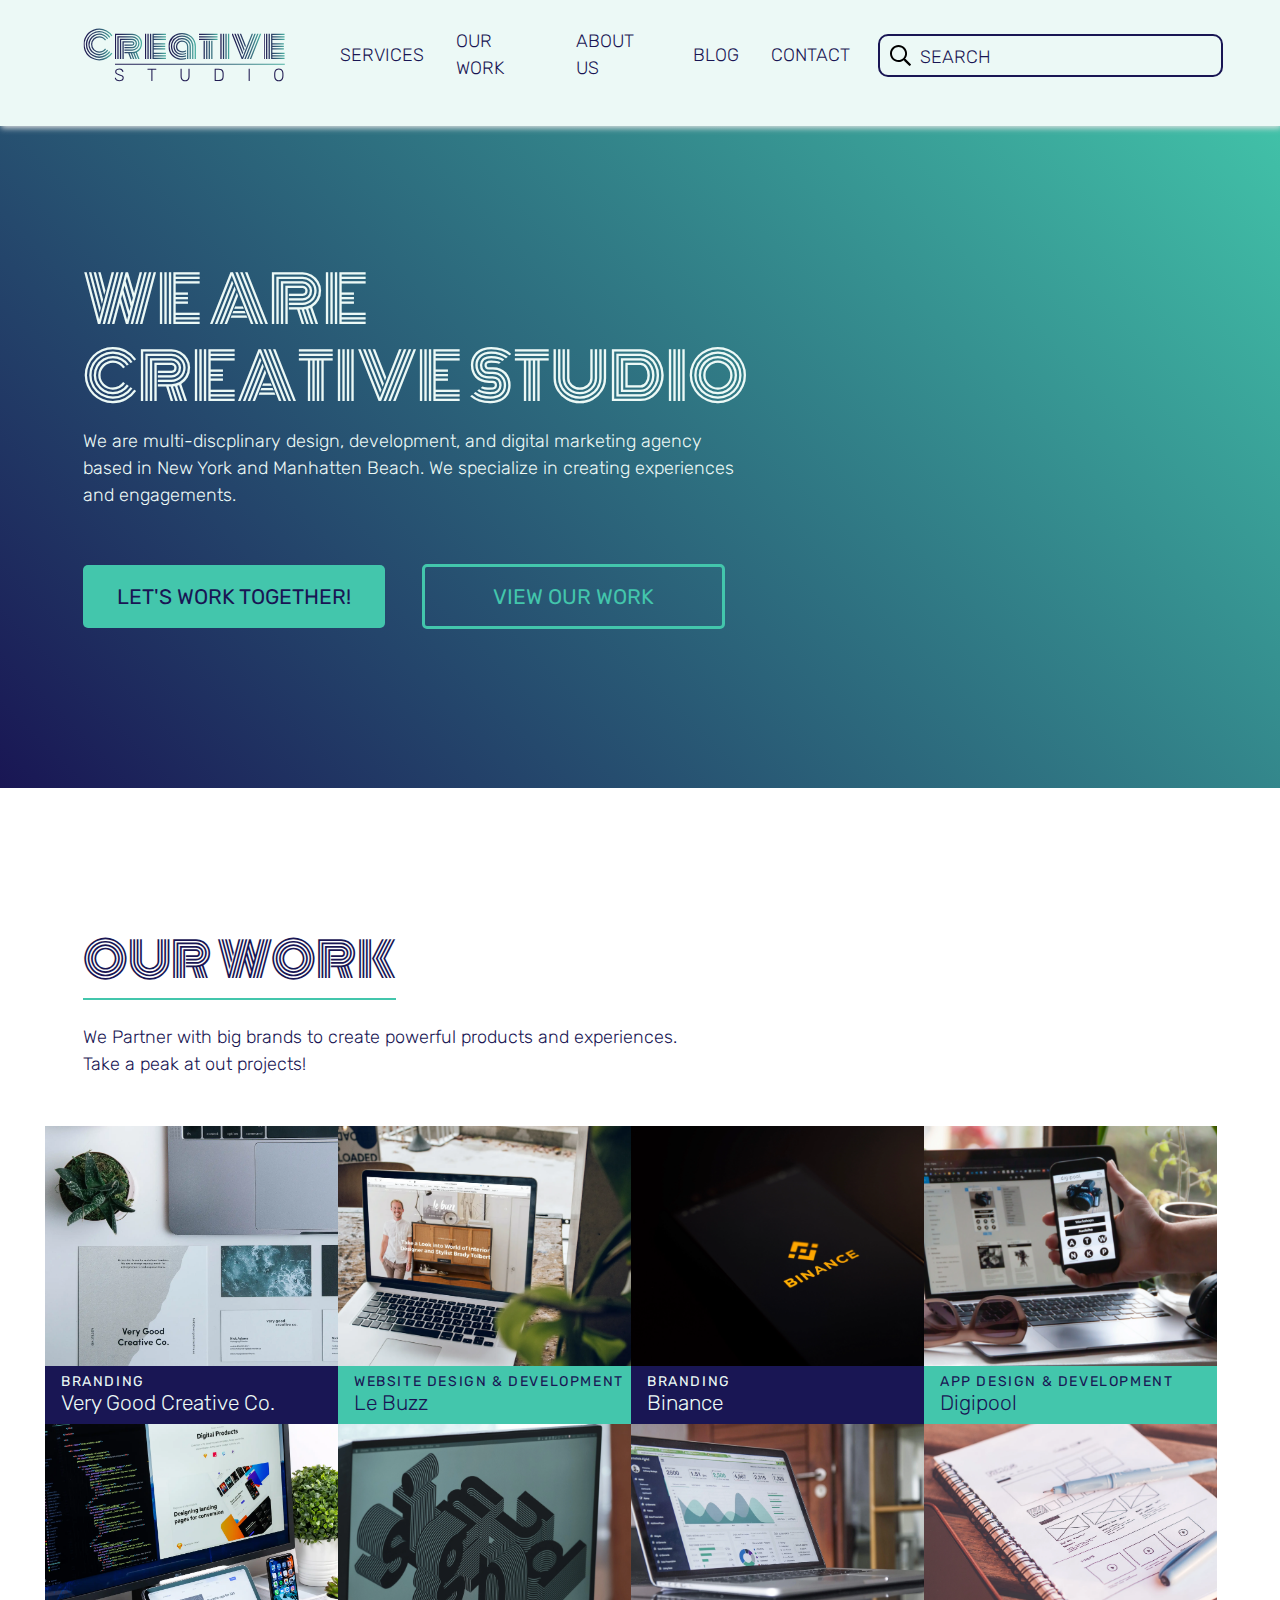
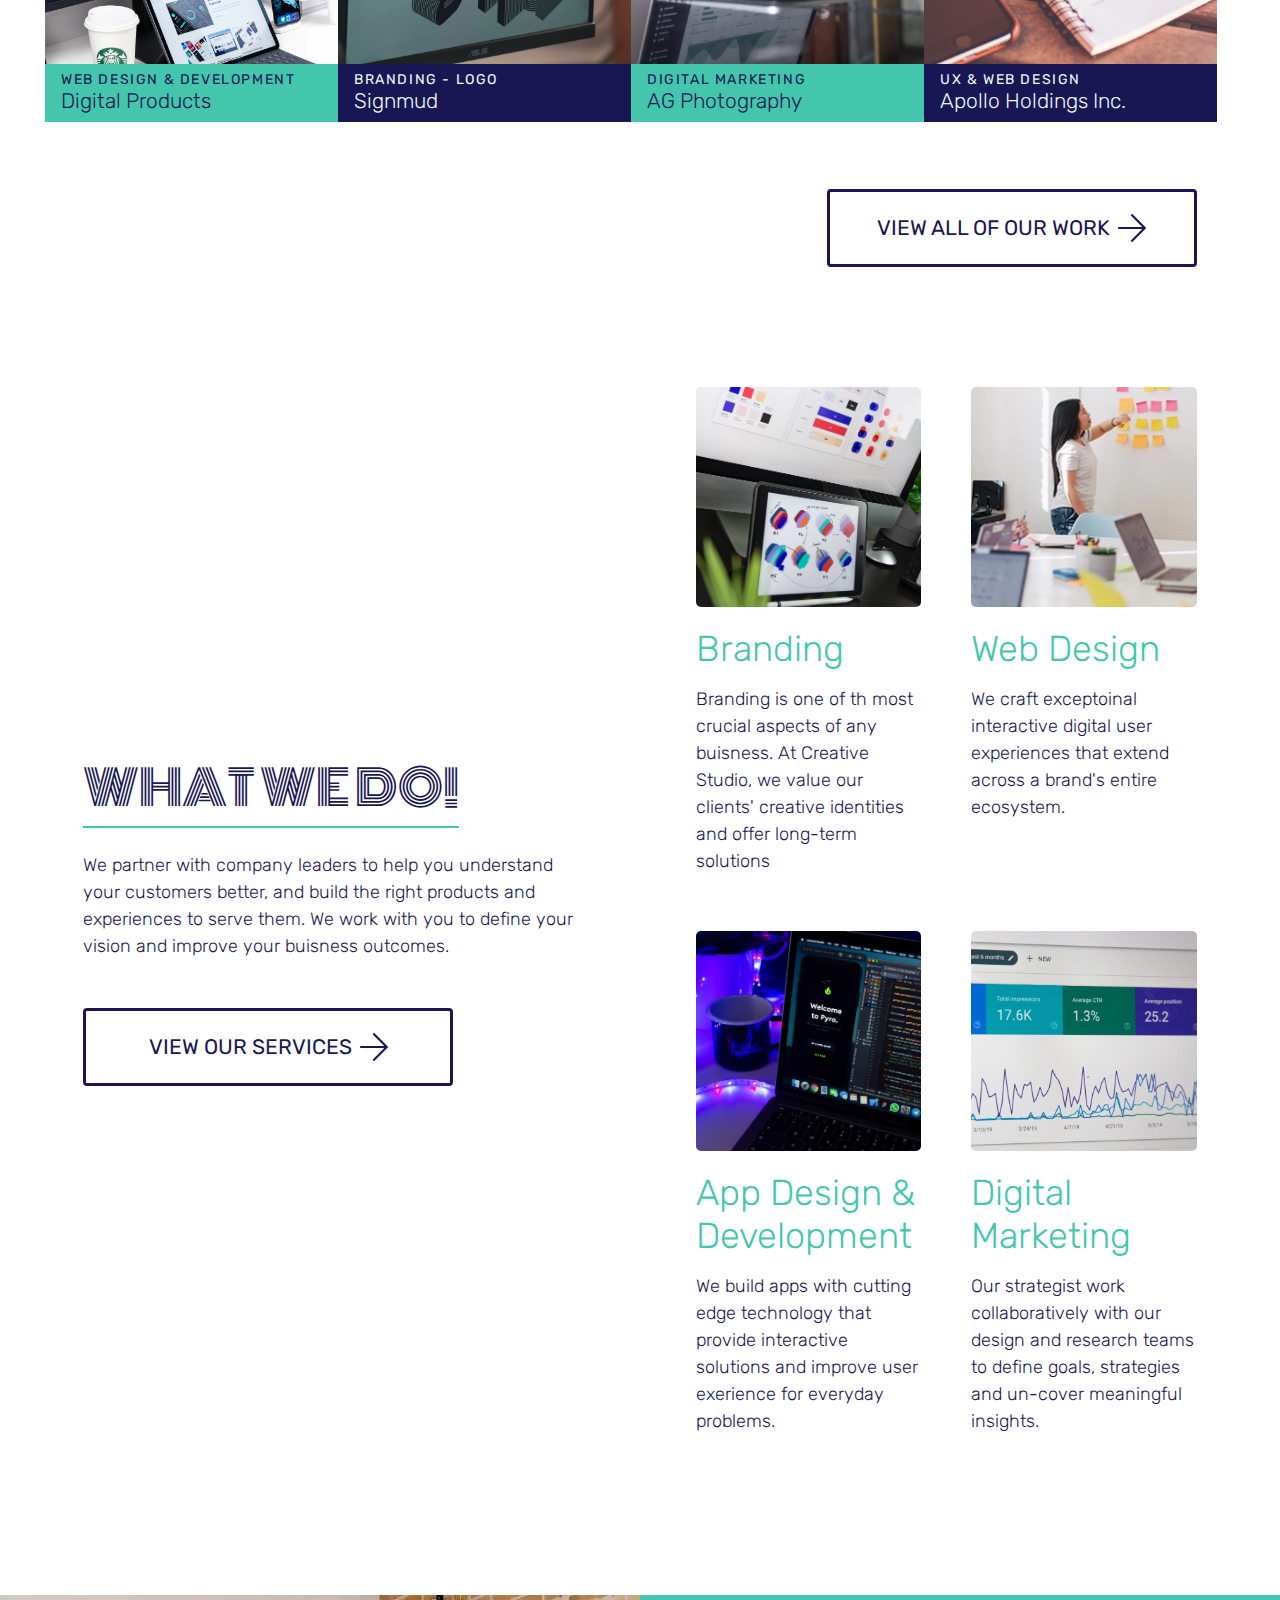
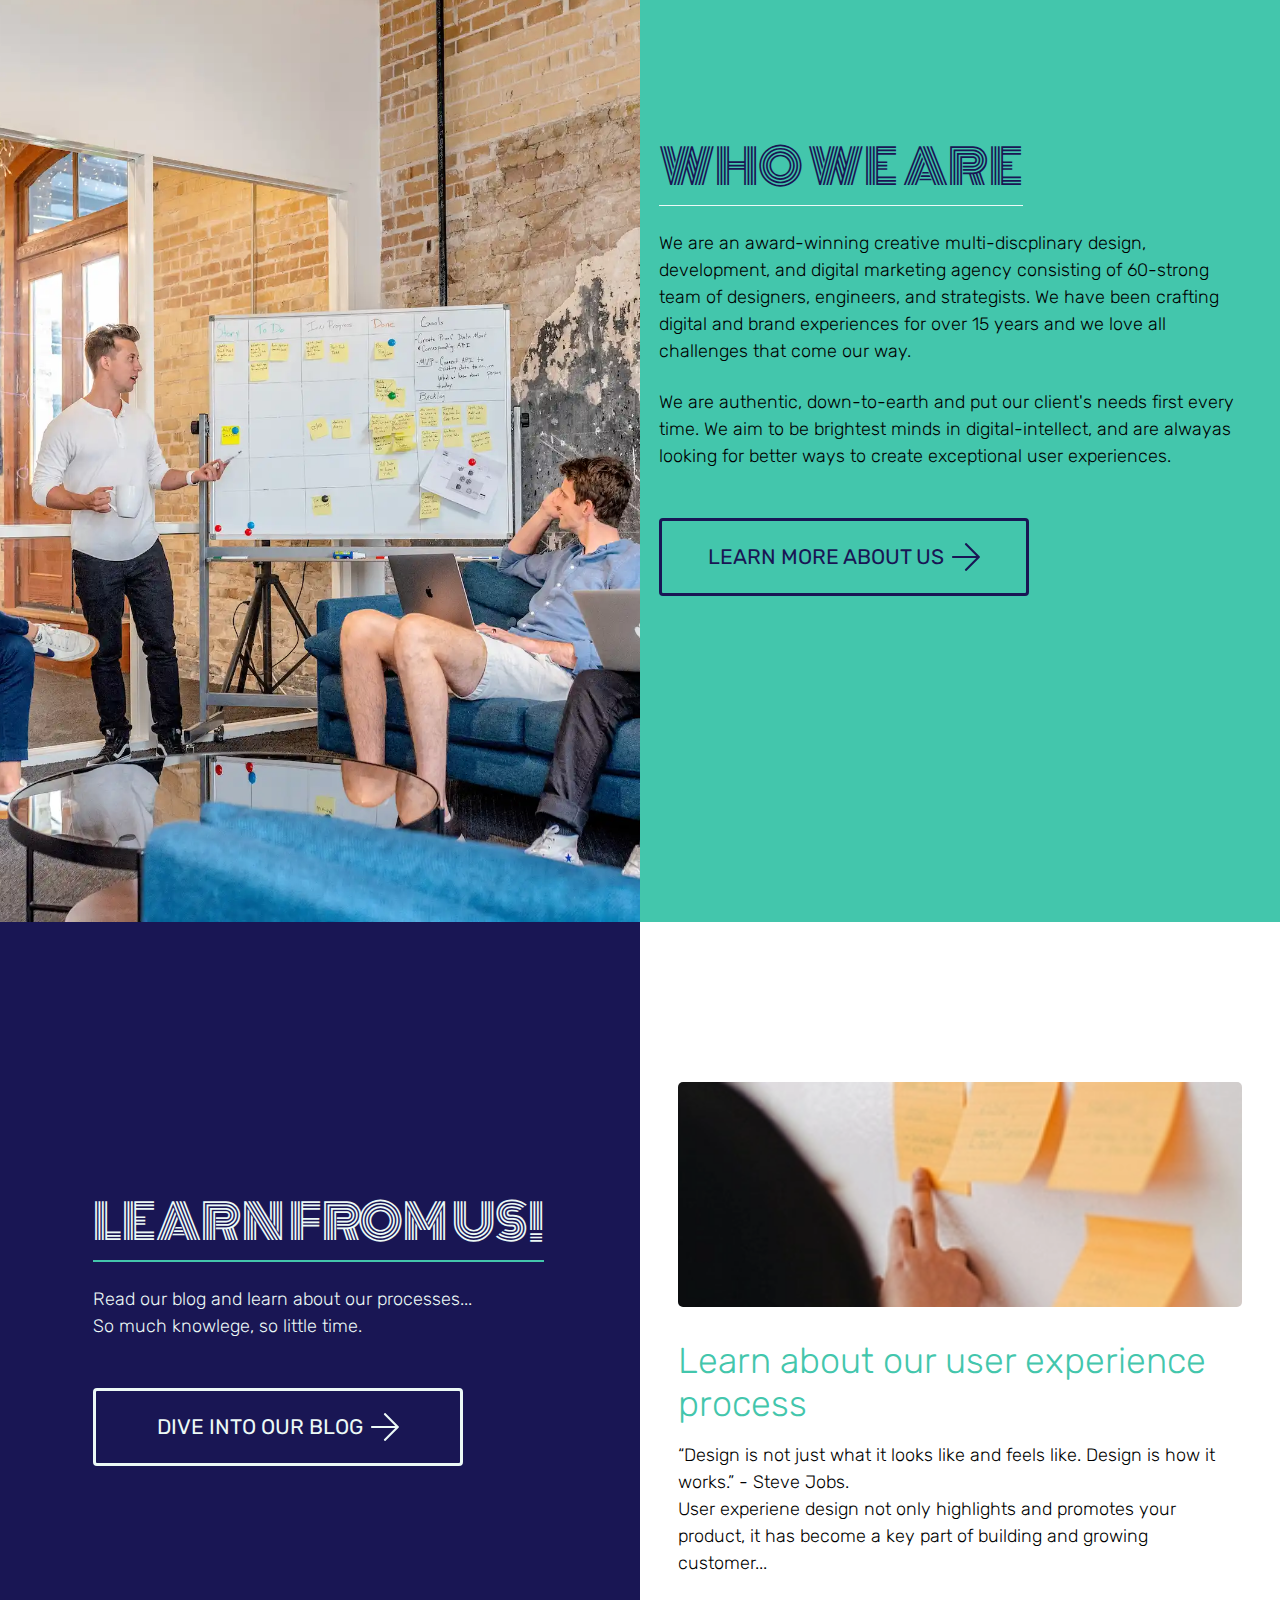
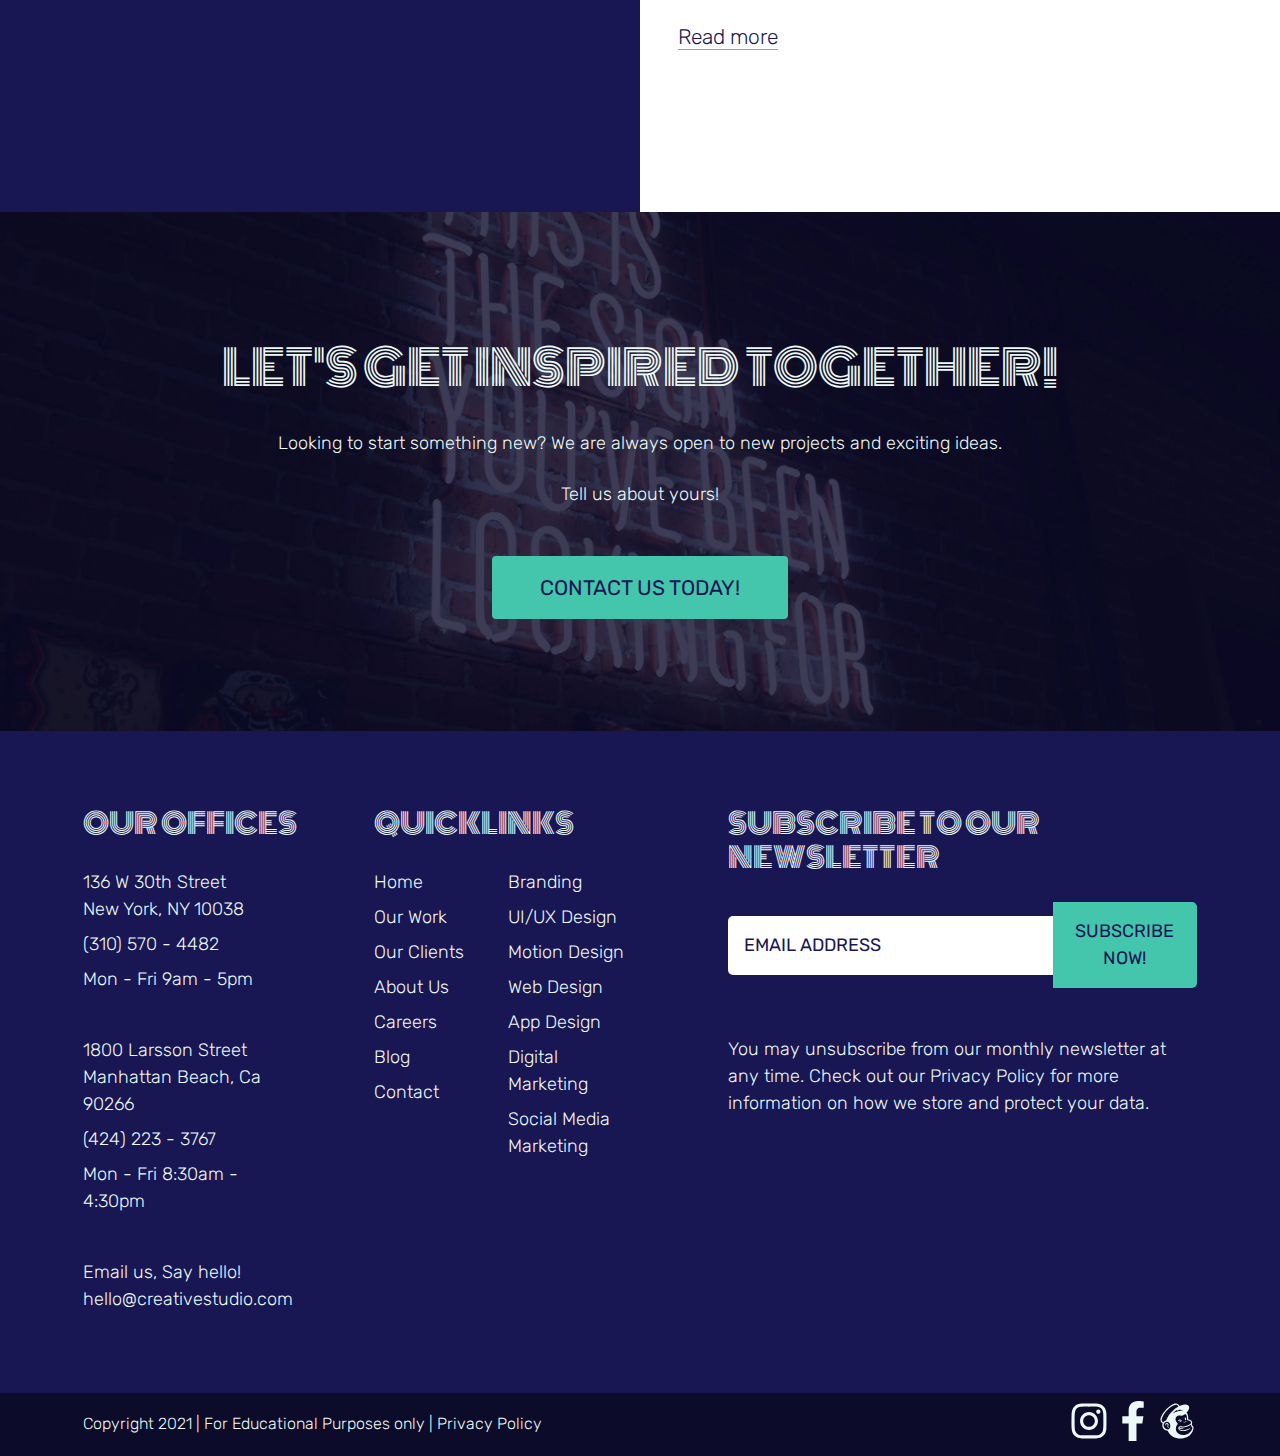
<file: index.html>
<!DOCTYPE html>
<html lang="en">
	<head>
		<meta charset="utf-8">
		<meta name="viewport" content="width=device-width, initial-scale=1.0">
		<title>Creative Studio</title>

		<meta name="author" content="Diana Barnes | dbarnes11@nait.ca">
		<meta name="description" content="This is a full functional website for a fictisous Creative Studio to help people with all things design.">

		<!-- Google Fonts -->
		<link href="https://fonts.googleapis.com/css2?family=Monoton&family=Rubik:wght@300;400&display=swap" rel="stylesheet">

		<!-- Stylesheets -->
		<link rel="stylesheet" type="text/css" href="css/modern-reset.css">
		<link rel="stylesheet" type="text/css" href="css/styles.css">
		<script src="main.js" defer></script>
	</head>
<body>
	<header>
		<div class="flex-container">
			<div class="container">
				<h1><a href="index.html">
					<svg data-name="Layer 1" xmlns="http://www.w3.org/2000/svg" xmlns:xlink="http://www.w3.org/1999/xlink" viewBox="0 0 556.74 156.56"><defs><style>.cls-1{fill:url(#linear-gradient);}.cls-2{fill:url(#linear-gradient-2);}.cls-3{fill:url(#linear-gradient-3);}.cls-4{fill:url(#linear-gradient-4);}.cls-5{fill:url(#linear-gradient-5);}.cls-6{fill:url(#linear-gradient-6);}.cls-7{fill:url(#linear-gradient-7);}.cls-8{fill:url(#linear-gradient-8);}.cls-9{font-size:47px;fill:#211c53;font-family:Rubik-Light, Rubik;font-weight:300;letter-spacing:1.25em;}.cls-10{letter-spacing:1.26em;}.cls-11{fill:none;stroke-miterlimit:10;stroke-width:3px;stroke:url(#linear-gradient-9);}</style><linearGradient id="linear-gradient" x1="6.31" y1="49.44" x2="84" y2="49.44" gradientUnits="userSpaceOnUse"><stop offset="0" stop-color="#fff"/><stop offset="0.01" stop-color="#211c53"/><stop offset="0.13" stop-color="#232256"/><stop offset="0.31" stop-color="#283460"/><stop offset="0.51" stop-color="#30506f"/><stop offset="0.74" stop-color="#3b7884"/><stop offset="0.97" stop-color="#49ab9f"/><stop offset="1" stop-color="#4bb1a2"/></linearGradient><linearGradient id="linear-gradient-2" x1="90.52" y1="54.54" x2="163.48" y2="54.54" xlink:href="#linear-gradient"/><linearGradient id="linear-gradient-3" x1="170.99" y1="54.54" x2="227.37" y2="54.54" xlink:href="#linear-gradient"/><linearGradient id="linear-gradient-4" x1="233.75" y1="54.47" x2="307.66" y2="54.47" xlink:href="#linear-gradient"/><linearGradient id="linear-gradient-5" x1="314.51" y1="54.54" x2="365.55" y2="54.54" xlink:href="#linear-gradient"/><linearGradient id="linear-gradient-6" x1="373.01" y1="54.54" x2="396.83" y2="54.54" xlink:href="#linear-gradient"/><linearGradient id="linear-gradient-7" x1="403.02" y1="54.54" x2="482.5" y2="54.54" xlink:href="#linear-gradient"/><linearGradient id="linear-gradient-8" x1="488.51" y1="54.54" x2="544.88" y2="54.54" xlink:href="#linear-gradient"/><linearGradient id="linear-gradient-9" x1="91" y1="102.28" x2="545.49" y2="102.28" gradientUnits="userSpaceOnUse"><stop offset="0" stop-color="#fff"/><stop offset="0" stop-color="#211c53"/><stop offset="0.13" stop-color="#232256"/><stop offset="0.31" stop-color="#27325e"/><stop offset="0.5" stop-color="#2f4c6c"/><stop offset="0.71" stop-color="#397180"/><stop offset="0.93" stop-color="#46a099"/><stop offset="1" stop-color="#4bb1a2"/></linearGradient></defs><path class="cls-1" d="M84,25.53l-2.84,1.84A38.89,38.89,0,0,0,67.24,14.89,39.08,39.08,0,0,0,33.65,13.4,38.47,38.47,0,0,0,12.81,34.24a38.79,38.79,0,0,0,0,30.39A38.38,38.38,0,0,0,33.65,85.47a38.85,38.85,0,0,0,33.62-1.54A39.17,39.17,0,0,0,81.21,71.41L84,73.49A42.62,42.62,0,0,1,68.83,87a42.32,42.32,0,0,1-36.51,1.61A41.89,41.89,0,0,1,9.69,66a42,42,0,0,1,0-33A41.91,41.91,0,0,1,32.32,10.29a42.35,42.35,0,0,1,36.56,1.63A42.47,42.47,0,0,1,84,25.53ZM78.42,29.4l-2.83,1.84A32.22,32.22,0,0,0,64.08,20.92a32.28,32.28,0,0,0-27.81-1.25,31.45,31.45,0,0,0-17.2,17.2,32.26,32.26,0,0,0,0,25.14,31.54,31.54,0,0,0,17.2,17.2,31.81,31.81,0,0,0,12.57,2.55A31.45,31.45,0,0,0,64.1,77.93,32.41,32.41,0,0,0,75.59,67.58l2.74,2A35.61,35.61,0,0,1,65.64,81a35.86,35.86,0,0,1-34.71-.61,35.65,35.65,0,0,1-13-13,35.81,35.81,0,0,1,0-35.82,35.65,35.65,0,0,1,13-13,35.79,35.79,0,0,1,34.78-.57A35.75,35.75,0,0,1,78.42,29.4Zm-5.67,3.78L69.91,35a25.46,25.46,0,0,0-9-8.1A25.63,25.63,0,0,0,36,27.35a25.49,25.49,0,0,0-9.28,9.28,25.62,25.62,0,0,0,0,25.61A25.44,25.44,0,0,0,36,71.53a25.63,25.63,0,0,0,24.86.4A25.48,25.48,0,0,0,70,63.76l2.79,1.93A28.53,28.53,0,0,1,62.47,75a29,29,0,0,1-28.14-.47A28.65,28.65,0,0,1,23.79,63.94a29.12,29.12,0,0,1,0-29A28.8,28.8,0,0,1,34.33,24.39a29.08,29.08,0,0,1,28.14-.47A28.72,28.72,0,0,1,72.75,33.18Zm-5.62,3.88L64.34,38.9a18.63,18.63,0,0,0-15.5-8.18A18.73,18.73,0,0,0,30.13,49.44,18.71,18.71,0,0,0,48.84,68.15a18.29,18.29,0,0,0,8.86-2.22,18.61,18.61,0,0,0,6.64-6l2.74,2a22,22,0,0,1-7.84,7,22,22,0,0,1-19,.85A21.83,21.83,0,0,1,28.47,58a21.88,21.88,0,0,1,0-17.15A21.92,21.92,0,0,1,40.26,29.07a22,22,0,0,1,19,.87A21.94,21.94,0,0,1,67.13,37.06Z"/><path class="cls-2" d="M116.22,69.66h20.51a23.27,23.27,0,0,0,11.63-3,23.17,23.17,0,0,0,11.72-20.32,20.87,20.87,0,0,0-3.17-11.08A23.48,23.48,0,0,0,148.34,27a23.13,23.13,0,0,0-11.61-3.07H93.92V88.57h-3.4v-68h46.21A26,26,0,0,1,147,22.62a27.66,27.66,0,0,1,8.53,5.58,26.64,26.64,0,0,1,5.77,8.24,23.58,23.58,0,0,1,2.17,9.88,27.05,27.05,0,0,1-3.78,14.43,24.83,24.83,0,0,1-10.16,9.39l7.14,18.43H153l-6.76-17.06c-.85.28-1.84.56-3,.85l6.38,16.21H146l-6.23-15.65a30.26,30.26,0,0,1-3.08.15l6,15.5h-3.6l-5.95-15.5h-3.07l5.72,15.5h-3.6l-5.76-15.5H116.22Zm0-6.8h20.51a16.39,16.39,0,0,0,11.68-4.63,15.73,15.73,0,0,0,4.86-11.91,14.56,14.56,0,0,0-5-10.89,16.3,16.3,0,0,0-11.58-4.71h-36V88.57h-3.4V27.32h39.41a19.57,19.57,0,0,1,14,5.7,17.85,17.85,0,0,1,6,13.3,19,19,0,0,1-5.89,14.22,19.48,19.48,0,0,1-14.06,5.72H116.22Zm0-6.81h20.51a10,10,0,0,0,6.9-2.55,9.16,9.16,0,0,0,2.84-7.18,8.1,8.1,0,0,0-3-6.1,9.76,9.76,0,0,0-6.78-2.69h-29.2v51h-3.4V34.13h32.6a13.1,13.1,0,0,1,9.2,3.68,11.35,11.35,0,0,1,3.94,8.51A12.43,12.43,0,0,1,146,55.89a13.14,13.14,0,0,1-9.31,3.57H116.22Zm-1.88,32.52h-3.41V40.93h25.8a6.67,6.67,0,0,1,4.49,1.58,4.87,4.87,0,0,1,1.85,3.81q0,6.33-6.34,6.33H116.22v-3.4h20.51a2.59,2.59,0,0,0,2.93-2.93,1.69,1.69,0,0,0-.87-1.4,3.61,3.61,0,0,0-2.06-.59H114.34Z"/><path class="cls-3" d="M174.4,88.57H171v-68h3.41Zm6.8,0h-3.4v-68h3.4Zm6.81,0H184.6v-68H188Zm6.8-17h32.56V75H194.81v3.41h32.56v3.4H194.81v3.4h32.56v3.41h-36v-68h36v3.4H194.81v3.4h32.56v3.4H194.81v3.41h32.56v3.4H194.81V46h30.67v3.4H194.81v3.4h30.67v3.4H194.81V59.6h30.67V63H194.81Z"/><path class="cls-4" d="M307.66,55V88.57h-3.4V55a33.21,33.21,0,0,0-4.49-17.22,30.93,30.93,0,0,0-12.24-11.72,36.13,36.13,0,0,0-17.3-4.14,32.92,32.92,0,0,0-16.77,4.4A32.76,32.76,0,0,0,239,65.57a29.72,29.72,0,0,0,5.1,9.12,35,35,0,0,0,7.47,6.74,33.72,33.72,0,0,0,9.12,4.3,34.39,34.39,0,0,0,10,1.46,26.77,26.77,0,0,0,10.58-2.12v3.5a32.46,32.46,0,0,1-10.77,1.84,39,39,0,0,1-11.13-1.61,35.49,35.49,0,0,1-10-4.75,38.13,38.13,0,0,1-8.1-7.42,32.36,32.36,0,0,1-5.48-10,36.48,36.48,0,0,1-2-12.1,36.36,36.36,0,0,1,10.33-25.45,35.31,35.31,0,0,1,11.62-7.7,37.36,37.36,0,0,1,14.53-2.86A40.73,40.73,0,0,1,285,21.18a35.85,35.85,0,0,1,11.9,7.35,33.38,33.38,0,0,1,7.9,11.55A38.17,38.17,0,0,1,307.66,55Zm-6.81,0V88.57h-3.4V55a26.62,26.62,0,0,0-3.57-13.82A24,24,0,0,0,284.13,32a29.75,29.75,0,0,0-13.9-3.21,26.42,26.42,0,0,0-13.37,3.47A25.4,25.4,0,0,0,244,54.54a26.8,26.8,0,0,0,2.22,11,22.66,22.66,0,0,0,6,8.2,27.66,27.66,0,0,0,8.55,5,28.8,28.8,0,0,0,10,1.77,26.26,26.26,0,0,0,10.49-2.22v3.45a30,30,0,0,1-10.58,2,31.31,31.31,0,0,1-15-3.68,28.68,28.68,0,0,1-15.07-25.57,28.62,28.62,0,0,1,2.29-11.34,28.41,28.41,0,0,1,15.66-15.55,30.1,30.1,0,0,1,11.72-2.31A33,33,0,0,1,285.85,29a27.46,27.46,0,0,1,11,10.49A30,30,0,0,1,300.85,55Zm-6.8,0V88.57h-3.4V55q0-8.92-5.72-14.2t-14.7-5.27a19,19,0,0,0-13.89,5.53,18.26,18.26,0,0,0-5.58,13.47,21.32,21.32,0,0,0,1.68,8.65A15.88,15.88,0,0,0,257,69.33a20.65,20.65,0,0,0,6.45,3.52A23.22,23.22,0,0,0,271,74.06a22.09,22.09,0,0,0,10.25-2.51v3.59a26.51,26.51,0,0,1-10.3,2.13,27.19,27.19,0,0,1-8.88-1.44,23.34,23.34,0,0,1-7.52-4.21,19.2,19.2,0,0,1-5.24-7.18,24.39,24.39,0,0,1-1.94-9.9A21.51,21.51,0,0,1,254,38.69a22.18,22.18,0,0,1,16.28-6.55,26.21,26.21,0,0,1,12.19,2.77,20.65,20.65,0,0,1,8.51,8A23.19,23.19,0,0,1,294.05,55Zm-10.21,0q0-6-3.73-9.35t-9.88-3.31a12.45,12.45,0,0,0-8.93,3.59,11.5,11.5,0,0,0-3.73,8.6,16,16,0,0,0,.75,5.08,10.49,10.49,0,0,0,5.15,6.19,14.35,14.35,0,0,0,3.76,1.4,19.94,19.94,0,0,0,4.18.42A18.77,18.77,0,0,0,281.24,65v3.41a21,21,0,0,1-9.87,2.41,21.88,21.88,0,0,1-6.41-.92,17.48,17.48,0,0,1-5.45-2.79,12.79,12.79,0,0,1-3.9-5.11,17.93,17.93,0,0,1-1.44-7.44,15,15,0,0,1,4.58-11.06A15.66,15.66,0,0,1,270.23,39q7.61,0,12.31,4.27T287.24,55V88.57h-3.4Z"/><path class="cls-5" d="M314.51,23.92v-3.4h51v3.4Zm0,6.8v-3.4h51v3.4Zm0,6.81v-3.4h51v3.4Zm13.61,1.84h3.4v49.2h-3.4Zm6.81,0h3.4v49.2h-3.4Zm6.8,0h3.4v49.2h-3.4Zm6.8,0h3.41v49.2h-3.41Z"/><path class="cls-6" d="M373,20.52h3.41V88.57H373Zm6.81,0h3.4V88.57h-3.4Zm6.8,0H390V88.57h-3.41Zm6.81,0h3.4V88.57h-3.4Z"/><path class="cls-7" d="M403,20.52h3.69L431.8,84l25.09-63.46h3.64L433.64,88.57H430Zm7.32,0H414l20.18,51-1.94,4.35Zm7.33,0h3.68L437.8,62.24,436,66.92Zm7.32,0h3.64l12.76,32.27-1.79,4.78Zm39.18,0h3.68L440.92,88.57h-3.64Zm7.37,0h3.64L448.24,88.57H444.6Zm7.28,0h3.68L455.57,88.57h-3.64Z"/><path class="cls-8" d="M491.91,88.57h-3.4v-68h3.4Zm6.8,0h-3.4v-68h3.4Zm6.81,0h-3.4v-68h3.4Zm6.8-17h32.56V75H512.32v3.41h32.56v3.4H512.32v3.4h32.56v3.41h-36v-68h36v3.4H512.32v3.4h32.56v3.4H512.32v3.41h32.56v3.4H512.32V46H543v3.4H512.32v3.4H543v3.4H512.32V59.6H543V63H512.32Z"/><text class="cls-9" transform="translate(89 146.13)">S<tspan class="cls-10" x="87.28" y="0">TUDIO</tspan></text><line class="cls-11" x1="91" y1="102.28" x2="545.49" y2="102.28"/></svg>
				</a></h1>
				<div class="nav-toggle">
					<span></span>
					<span></span>
					<span></span>
				</div>
			</div>
		<div>
			<nav>
				<ul class="menu">
					<li><a href="#">Services</a></li>
					<li><a href="#">Our Work</a></li>
					<li><a href="#">About Us</a></li>
					<li><a href="#">Blog</a></li>
					<li><a href="contact.html">Contact</a></li> 
				</ul>
				<input name="search" type="search" placeholder="SEARCH">
			</nav>
		</div>
	</div>
	</header>
		<main class="index">
			<section class="intro">
				<div>
					<h2>We are Creative Studio</h2>
					<p>We are multi-discplinary design, development, and digital marketing agency based in New York and Manhatten Beach. We specialize in creating experiences and engagements.</p>
					<a href="#">Let's Work Together!</a>
					<a href="#">View Our Work</a>
				</div>
			</section>
			<section class="work">
				<div class="work-intro">
					<h2>Our Work</h2>
					<p>We Partner with big brands to create powerful products and experiences. Take a peak at out projects!</p>
				</div>
				<div class="img-tiles">
					<div class="img-tiles-1">
						<div>
							<div class="tile-1"></div>
							<p>Branding</p>
							<p>Very Good Creative Co.</p>
						</div>
						<div>
							<div class="tile-2"></div>
							<p>Website Design & Development</p>
							<p>Le Buzz</p>
						</div>
						<div>
							<div class="tile-3"></div>
							<p>Branding</p>
							<p>Binance</p>
						</div>
						<div>
							<div class="tile-4"></div>
							<p>App Design & Development</p>
							<p>Digipool</p>
						</div>
					</div>
					<div class="img-tiles-2">
						<div>
							<div class="tile-5"></div>
							<p>Web Design & Development</p>
							<p>Digital Products</p>
						</div>
						<div>
							<div class="tile-6"></div>
							<p>Branding - Logo</p>
							<p>Signmud</p>
						</div>
						<div>
							<div class="tile-7"></div>
							<p>Digital Marketing</p>
							<p>AG Photography</p>
						</div>
						<div>
							<div class="tile-8"></div>
							<p>UX & Web Design</p>
							<p>Apollo Holdings Inc.</p>
						</div>
					</div>	
				</div>
				<div class="view-work">
					<div>
						<a href="#">View All of our Work
							<svg aria-hidden="true" focusable="false" data-prefix="fal" data-icon="arrow-right" class="svg-inline--fa fa-arrow-right fa-w-14" role="img" xmlns="http://www.w3.org/2000/svg" viewBox="0 0 448 512"><path fill="currentColor" d="M216.464 36.465l-7.071 7.07c-4.686 4.686-4.686 12.284 0 16.971L387.887 239H12c-6.627 0-12 5.373-12 12v10c0 6.627 5.373 12 12 12h375.887L209.393 451.494c-4.686 4.686-4.686 12.284 0 16.971l7.071 7.07c4.686 4.686 12.284 4.686 16.97 0l211.051-211.05c4.686-4.686 4.686-12.284 0-16.971L233.434 36.465c-4.686-4.687-12.284-4.687-16.97 0z"></path>
							</svg>
						</a>
					</div>
				</div>
			</section>
			<section class="services">
				<div>
					<h2>What We Do!</h2>
					<p>We partner with company leaders to help you understand your customers better, and build the right products and experiences to serve them. We work with you to define your vision and improve your buisness outcomes.</p>
					<a href="#">View Our Services
						<svg aria-hidden="true" focusable="false" data-prefix="fal" data-icon="arrow-right" class="svg-inline--fa fa-arrow-right fa-w-14" role="img" xmlns="http://www.w3.org/2000/svg" viewBox="0 0 448 512"><path fill="currentColor" d="M216.464 36.465l-7.071 7.07c-4.686 4.686-4.686 12.284 0 16.971L387.887 239H12c-6.627 0-12 5.373-12 12v10c0 6.627 5.373 12 12 12h375.887L209.393 451.494c-4.686 4.686-4.686 12.284 0 16.971l7.071 7.07c4.686 4.686 12.284 4.686 16.97 0l211.051-211.05c4.686-4.686 4.686-12.284 0-16.971L233.434 36.465c-4.686-4.687-12.284-4.687-16.97 0z"></path>
						</svg>
					</a>
				</div>
				<div class="services-img">
					<div>
						<div class="services-img-1"></div>
						<h3>Branding</h3>
						<p>Branding is one of th most crucial aspects of any buisness. At Creative Studio, we value our clients' creative identities and offer long-term solutions
					</div>
					<div>
						<div class="services-img-2"></div>
						<h3>Web Design</h3>
						<p>We craft exceptoinal interactive digital user experiences that extend across a brand's entire ecosystem.</p>
					</div>
					<div>
						<div class="services-img-3"></div>
						<h3>App Design & Development</h3>
						<p>We build apps with cutting edge technology that provide interactive solutions and improve user exerience for everyday problems.</p>
					</div>
					<div>
						<div class="services-img-4"></div>
						<h3>Digital Marketing</h3>
						<p>Our strategist work collaboratively with our design and research teams to define goals, strategies and un-cover meaningful insights.</p>
					</div>
				</div>
			</section>
			<section class="four-tile">
					<div class="who">
						<div>
							<h2>Who We Are</h2>
							<p>We are an award-winning creative multi-discplinary design, development, and digital marketing agency consisting of 60-strong team of designers, engineers, and strategists. We have been crafting digital and brand experiences for over 15 years and we love all challenges that come our way.</p>
							<p>We are authentic, down-to-earth and put our client's needs first every time. We aim to be brightest minds in digital-intellect, and are alwayas looking for better ways to create exceptional user experiences.</p>
							<a href="#">Learn More About Us
								<svg aria-hidden="true" focusable="false" data-prefix="fal" data-icon="arrow-right" class="svg-inline--fa fa-arrow-right fa-w-14" role="img" xmlns="http://www.w3.org/2000/svg" viewBox="0 0 448 512"><path fill="currentColor" d="M216.464 36.465l-7.071 7.07c-4.686 4.686-4.686 12.284 0 16.971L387.887 239H12c-6.627 0-12 5.373-12 12v10c0 6.627 5.373 12 12 12h375.887L209.393 451.494c-4.686 4.686-4.686 12.284 0 16.971l7.071 7.07c4.686 4.686 12.284 4.686 16.97 0l211.051-211.05c4.686-4.686 4.686-12.284 0-16.971L233.434 36.465c-4.686-4.687-12.284-4.687-16.97 0z"></path>
								</svg>
							</a>
						</div>
					</div>
					<div class="four-tile-img">
					</div>
					<div class="learn">
						<div>
							<h2>Learn From Us!</h2>
							<p>Read our blog and learn about our processes... So much knowlege, so little time.</p>
							<a href="#">Dive Into Our Blog
								<svg aria-hidden="true" focusable="false" data-prefix="fal" data-icon="arrow-right" class="svg-inline--fa fa-arrow-right fa-w-14" role="img" xmlns="http://www.w3.org/2000/svg" viewBox="0 0 448 512"><path fill="currentColor" d="M216.464 36.465l-7.071 7.07c-4.686 4.686-4.686 12.284 0 16.971L387.887 239H12c-6.627 0-12 5.373-12 12v10c0 6.627 5.373 12 12 12h375.887L209.393 451.494c-4.686 4.686-4.686 12.284 0 16.971l7.071 7.07c4.686 4.686 12.284 4.686 16.97 0l211.051-211.05c4.686-4.686 4.686-12.284 0-16.971L233.434 36.465c-4.686-4.687-12.284-4.687-16.97 0z"></path>
								</svg>
							</a>
						</div>
					</div>
					<div class="experience">
						<div class="experience-img">
						</div>
							<div>
								<h3>Learn about our user experience process</h3>
								<p>“Design is not just what it looks like and feels like. Design is how it works.” - Steve Jobs.<br> 
								User experiene design not only highlights and promotes your product, it has become a key part of building and growing customer...</p>
								<a href="#">Read more</a>
							</div>
					</div>	
				</section>
			<section class="inspired">
					<h2>Let's Get Inspired Together!</h2>
					<p>Looking to start something new? We are always open to new projects and exciting ideas.</p>
					<p>Tell us about yours!</p>
					<a href="contact.html">Contact Us Today!</a>
			</section>	
		</main>
		<footer>
			<div class="footer-nav">
				<div class="office-links">
					<div class="address-container">
						<div class="address">
						<h2>Our Offices</h2>
							<p>136 W 30th Street <br>
							New York, NY 10038</p>
							<a href="tel:3105704482">(310) 570 - 4482</a><br>
							<a href="#">Mon - Fri 9am - 5pm</a>
						</div>
						<div class="address">
							<p>1800 Larsson Street <br> 
							Manhattan Beach, Ca 90266</p>
							<a href="tel:4242233767">(424) 223 - 3767</a><br>
							<a href="#">Mon - Fri 8:30am - 4:30pm</a>
						</div>
						<div>
							<p>Email us, Say hello!</p>
							<a href="#">hello@creativestudio.com</a>
						</div>
					</div>
					<div>
					<h2>Quicklinks</h2>
					<div class="quicklinks">
						<div>
							<ul>
								<li><a href="index.html">Home</a></li>
								<li><a href="#">Our Work</a></li>
								<li><a href="#">Our Clients</a></li>
								<li><a href="#">About Us</a></li>
								<li><a href="#">Careers</a></li>
								<li><a href="#">Blog</a></li>
								<li><a href="contact.html">Contact</a></li>
							</ul>
						</div>
						<div>
							<ul>
								<li><a href="#">Branding</a></li>
								<li><a href="#">UI/UX Design</a></li>
								<li><a href="#">Motion Design</a></li>
								<li><a href="#">Web Design</a></li>
								<li><a href="#">App Design</a></li>
								<li><a href="#">Digital Marketing</a></li>
								<li><a href="#">Social Media Marketing</a></li>
							</ul>	
						</div>	
						</div>
					</div>
				</div>
					<div class="newsletter">
					<h2>Subscribe To Our Newsletter</h2>
						<div>
							<input type="email" name="email" placeholder="EMAIL ADDRESS">
							<button type="submit">Subscribe Now!</button>
						</div>
						<p>You may unsubscribe from our monthly newsletter at any time. Check out our Privacy Policy for more information on how we store and protect your data.</p>
					</div>
			</div>
			<div class="social-container">
				<div class="social">
					<div>
						<a href="#">
							<svg aria-hidden="true" focusable="false" data-prefix="fab" data-icon="instagram" role="img" xmlns="http://www.w3.org/2000/svg" viewBox="0 0 448 512"><path d="M224.1 141c-63.6 0-114.9 51.3-114.9 114.9s51.3 114.9 114.9 114.9S339 319.5 339 255.9 287.7 141 224.1 141zm0 189.6c-41.1 0-74.7-33.5-74.7-74.7s33.5-74.7 74.7-74.7 74.7 33.5 74.7 74.7-33.6 74.7-74.7 74.7zm146.4-194.3c0 14.9-12 26.8-26.8 26.8-14.9  0-26.8-12-26.8-26.8s12-26.8 26.8-26.8 26.8 12 26.8 26.8zm76.1 27.2c-1.7-35.9-9.9-67.7-36.2-93.9-26.2-26.2-58-34.4-93.9-36.2-37-2.1-147.9-2.1-184.9 0-35.8 1.7-67.6 9.9-93.9 36.1s-34.4 58-36.2 93.9c-2.1 37-2.1 147.9 0 184.9 1.7 35.9 9.9 67.7 36.2 93.9s58 34.4 93.9 36.2c37 2.1 147.9 2.1 184.9 0 35.9-1.7 67.7-9.9 93.9-36.2 26.2-26.2 34.4-58 36.2-93.9 2.1-37 2.1-147.8 0-184.8zM398.8 388c-7.8 19.6-22.9 34.7-42.6 42.6-29.5 11.7-99.5 9-132.1 9s-102.7 2.6-132.1-9c-19.6-7.8-34.7-22.9-42.6-42.6-11.7-29.5-9-99.5-9-132.1s-2.6-102.7 9-132.1c7.8-19.6 22.9-34.7 42.6-42.6 29.5-11.7 99.5-9 132.1-9s102.7-2.6 132.1 9c19.6 7.8 34.7 22.9 42.6 42.6 11.7 29.5 9 99.5 9 132.1s2.7 102.7-9 132.1z"></path>
							</svg>
						</a>
						<a href="#">
							<svg aria-hidden="true" focusable="false" data-prefix="fab" data-icon="facebook-f" role="img" xmlns="http://www.w3.org/2000/svg" viewBox="0 0 320 512"><path d="M279.14 288l14.22-92.66h-88.91v-60.13c0-25.35 12.42-50.06 52.24-50.06h40.42V6.26S260.43 0 225.36 0c-73.22 0-121.08 44.38-121.08 124.72v70.62H22.89V288h81.39v224h100.17V288z"></path>
							</svg>
						</a>
						<a href="#">
							<svg aria-hidden="true" focusable="false" data-prefix="fab" data-icon="mailchimp" role="img" xmlns="http://www.w3.org/2000/svg" viewBox="0 0 448 512"><path d="M330.61 243.52a36.15 36.15 0 0 1 9.3 0c1.66-3.83 1.95-10.43.45-17.61-2.23-10.67-5.25-17.14-11.48-16.13s-6.47 8.74-4.24 19.42c1.26 6 3.49 11.14 6 14.32zM277.05 252c4.47 2 7.2 3.26 8.28 2.13 1.89-1.94-3.48-9.39-12.12-13.09a31.44 31.44 0 0 0-30.61 3.68c-3 2.18-5.81 5.22-5.41 7.06.85 3.74 10-2.71 22.6-3.48 7-.44 12.8 1.75 17.26 3.71zm-9 5.13c-9.07 1.42-15 6.53-13.47 10.1.9.34 1.17.81 5.21-.81a37 37 0 0 1 18.72-1.95c2.92.34 4.31.52 4.94-.49 1.46-2.22-5.71-8-15.39-6.85zm54.17 17.1c3.38-6.87-10.9-13.93-14.3-7s10.92 13.88 14.32 6.97zm15.66-20.47c-7.66-.13-7.95 15.8-.26 15.93s7.98-15.81.28-15.96zm-218.79 78.9c-1.32.31-6 1.45-8.47-2.35-5.2-8 11.11-20.38 3-35.77-9.1-17.47-27.82-13.54-35.05-5.54-8.71 9.6-8.72 23.54-5 24.08 4.27.57 4.08-6.47 7.38-11.63a12.83 12.83 0 0 1 17.85-3.72c11.59 7.59 1.37 17.76 2.28 28.62 1.39 16.68 18.42 16.37 21.58 9a2.08 2.08 0 0 0-.2-2.33c.03.89.68-1.3-3.35-.39zm299.72-17.07c-3.35-11.73-2.57-9.22-6.78-20.52 2.45-3.67 15.29-24-3.07-43.25-10.4-10.92-33.9-16.54-41.1-18.54-1.5-11.39 4.65-58.7-21.52-83 20.79-21.55 33.76-45.29 33.73-65.65-.06-39.16-48.15-51-107.42-26.47l-12.55 5.33c-.06-.05-22.71-22.27-23.05-22.57C169.5-18-41.77 216.81 25.78 273.85l14.76 12.51a72.49 72.49 0 0 0-4.1 33.5c3.36 33.4 36 60.42 67.53 60.38 57.73 133.06 267.9 133.28 322.29 3 1.74-4.47 9.11-24.61 9.11-42.38s-10.09-25.27-16.53-25.27zm-316 48.16c-22.82-.61-47.46-21.15-49.91-45.51-6.17-61.31 74.26-75.27 84-12.33 4.54 29.64-4.67 58.49-34.12 57.81zM84.3 249.55C69.14 252.5 55.78 261.09 47.6 273c-4.88-4.07-14-12-15.59-15-13.01-24.85 14.24-73 33.3-100.21C112.42 90.56 186.19 39.68 220.36 48.91c5.55 1.57 23.94 22.89 23.94 22.89s-34.15 18.94-65.8 45.35c-42.66 32.85-74.89 80.59-94.2 132.4zM323.18 350.7s-35.74 5.3-69.51-7.07c6.21-20.16 27 6.1 96.4-13.81 15.29-4.38 35.37-13 51-25.35a102.85 102.85 0 0 1 7.12 24.28c3.66-.66 14.25-.52 11.44 18.1-3.29 19.87-11.73 36-25.93 50.84A106.86 106.86 0 0 1 362.55 421a132.45 132.45 0 0 1-20.34 8.58c-53.51 17.48-108.3-1.74-126-43a66.33 66.33 0 0 1-3.55-9.74c-7.53-27.2-1.14-59.83 18.84-80.37 1.23-1.31 2.48-2.85 2.48-4.79a8.45 8.45 0 0 0-1.92-4.54c-7-10.13-31.19-27.4-26.33-60.83 3.5-24 24.49-40.91 44.07-39.91l5 .29c8.48.5 15.89 1.59 22.88 1.88 11.69.5 22.2-1.19 34.64-11.56 4.2-3.5 7.57-6.54 13.26-7.51a17.45 17.45 0 0 1 13.6 2.24c10 6.64 11.4 22.73 11.92 34.49.29 6.72 1.1 23 1.38 27.63.63 10.67 3.43 12.17 9.11 14 3.19 1.05 6.15 1.83 10.51 3.06 13.21 3.71 21 7.48 26 12.31a16.38 16.38 0 0 1 4.74 9.29c1.56 11.37-8.82 25.4-36.31 38.16-46.71 21.68-93.68 14.45-100.48 13.68-20.15-2.71-31.63 23.32-19.55 41.15 22.64 33.41 122.4 20 151.37-21.35.69-1 .12-1.59-.73-1-41.77 28.58-97.06 38.21-128.46 26-4.77-1.85-14.73-6.44-15.94-16.67 43.6 13.49 71 .74 71 .74s2.03-2.79-.56-2.53zm-68.47-5.7zm-83.4-187.5c16.74-19.35 37.36-36.18 55.83-45.63a.73.73 0 0 1 1 1c-1.46 2.66-4.29 8.34-5.19 12.65a.75.75 0 0 0 1.16.79c11.49-7.83 31.48-16.22 49-17.3a.77.77 0 0 1 .52 1.38 41.86 41.86 0 0 0-7.71 7.74.75.75 0 0 0 .59 1.19c12.31.09 29.66 4.4 41 10.74.76.43.22 1.91-.64 1.72-69.55-15.94-123.08 18.53-134.5 26.83a.76.76 0 0 1-1-1.12z"></path>
							</svg>
						</a>
					</div>
					<div>
						<p>Copyright 2021 | For Educational Purposes only | <a href="#">Privacy Policy</a></p>
					</div>
				</div>
			</div>
		</footer>	
	</body>
</html>
</file>
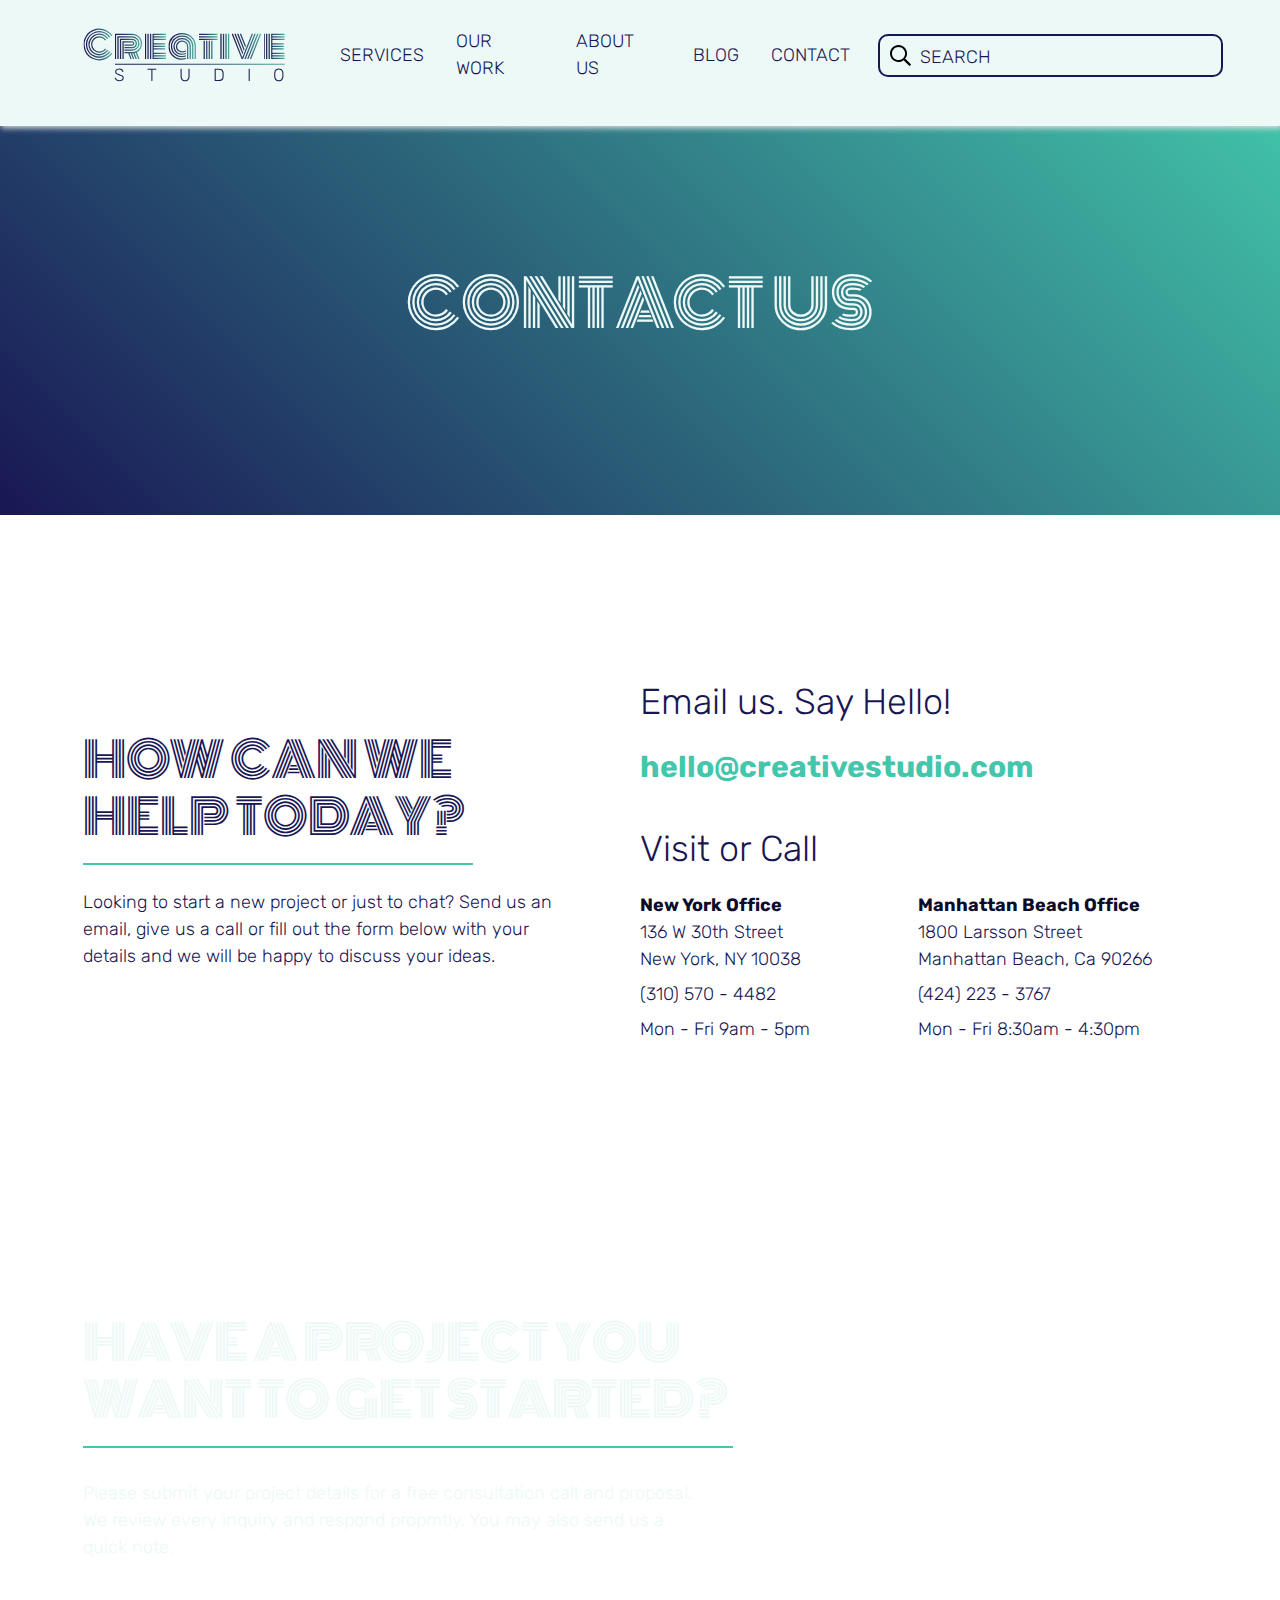
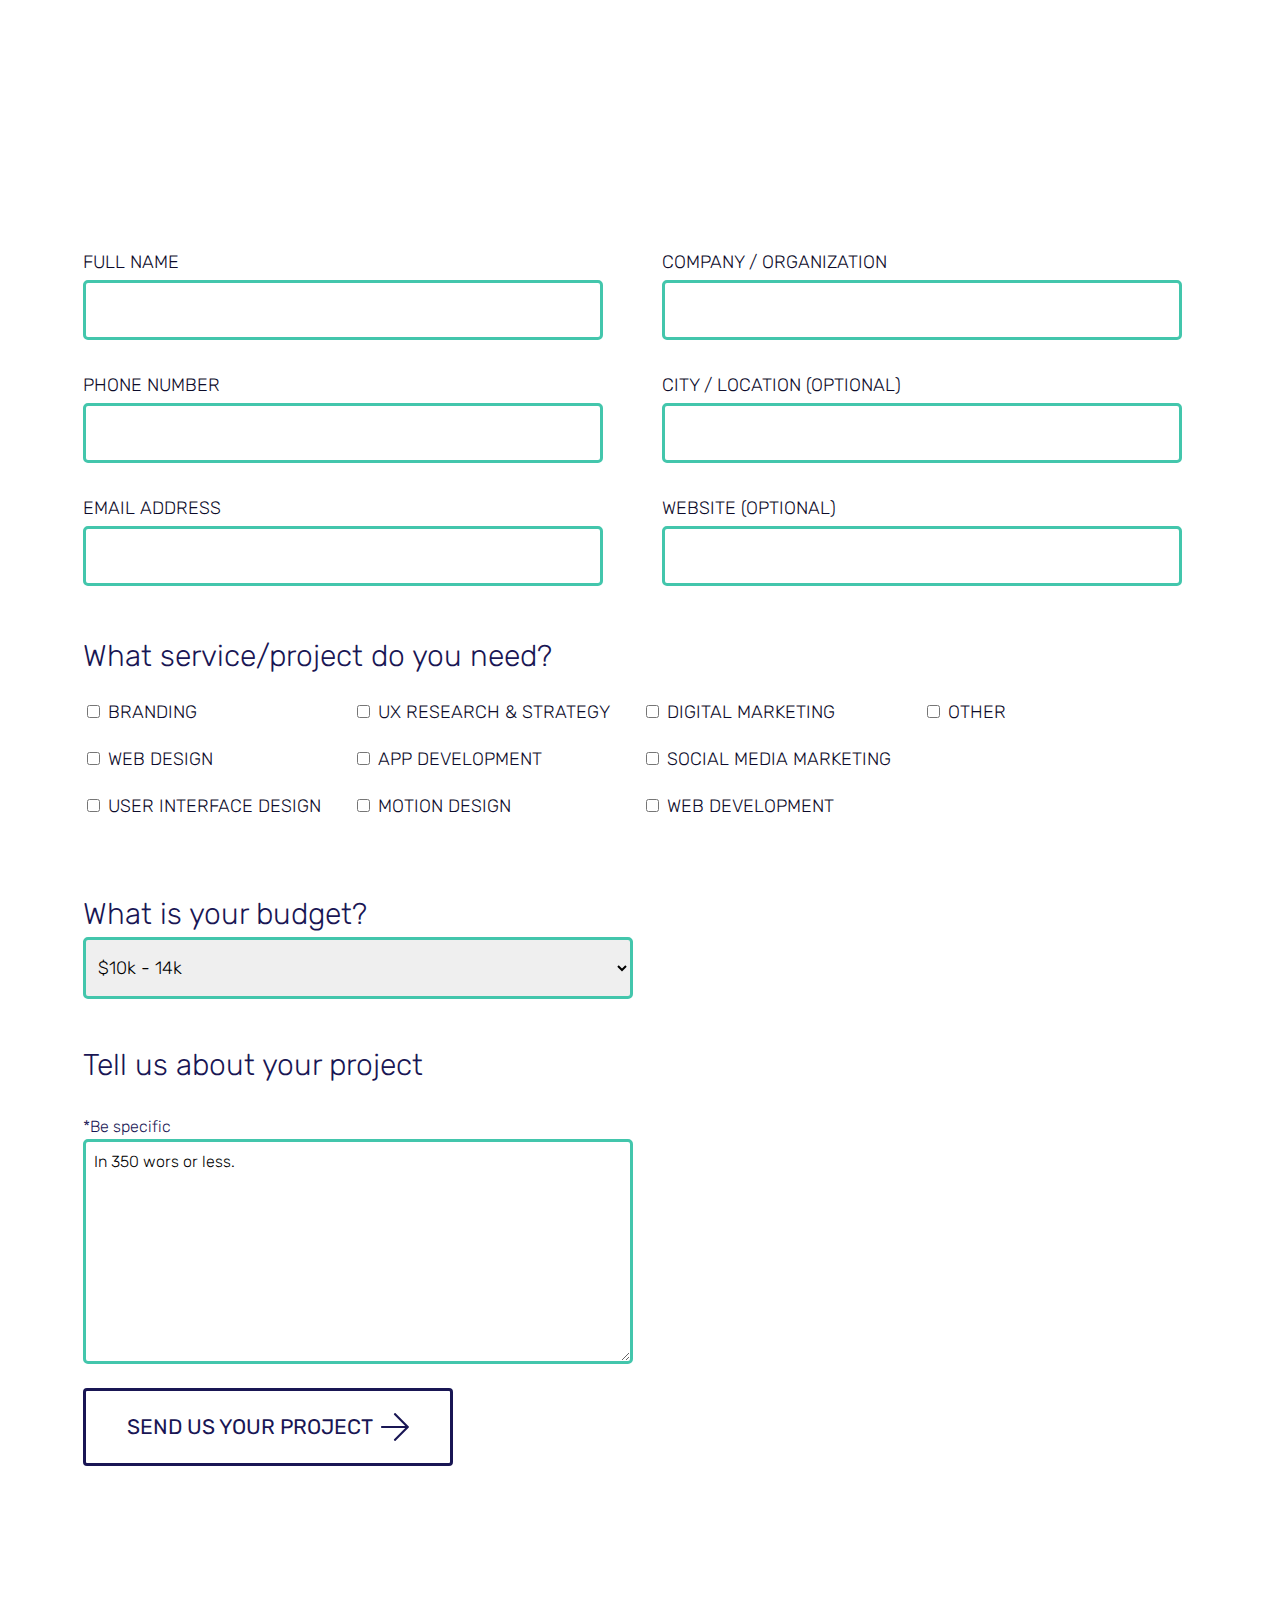
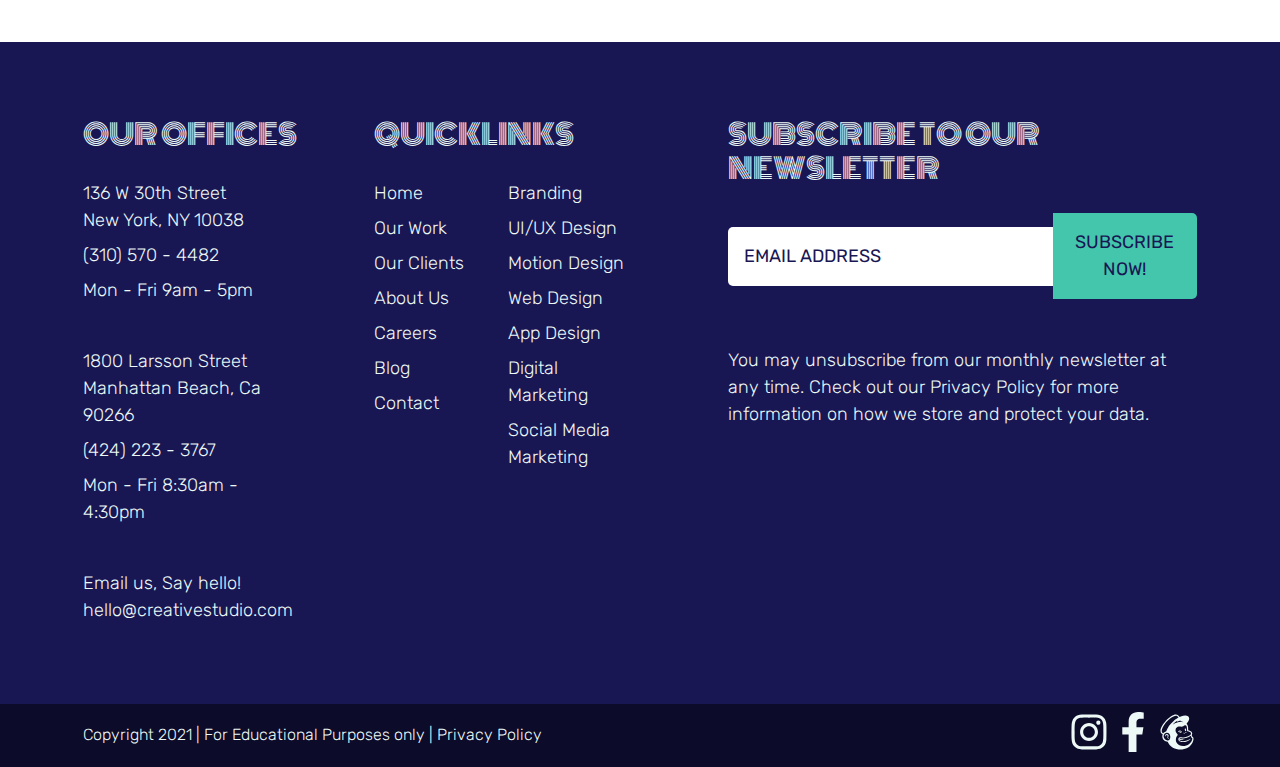
<file: contact.html>
<!DOCTYPE html>
<html lang="en">
	<head>
		<meta charset="utf-8">
		<meta name="viewport" content="width=device-width, initial-scale=1.0">
		<title>Contact | Creative Studio</title>

		<meta name="author" content="Diana Barnes | dbarnes11@nait.ca">
		<meta name="description" content="This is a full functional website for a fictisous Creative Studio to help people with all things design.">

		<!-- Google Fonts -->
		<link href="https://fonts.googleapis.com/css2?family=Monoton&family=Rubik:wght@300;400&display=swap" rel="stylesheet">

		<!-- Stylesheets -->
		<link rel="stylesheet" type="text/css" href="css/modern-reset.css">
		<link rel="stylesheet" type="text/css" href="css/styles.css">
		<script src="main.js" defer></script>
	</head>
<body>
	<header>
		<div class="flex-container">
			<div class="container">
				<h1><a href="index.html">
					<svg data-name="Layer 1" xmlns="http://www.w3.org/2000/svg" xmlns:xlink="http://www.w3.org/1999/xlink" viewBox="0 0 556.74 156.56"><defs><style>.cls-1{fill:url(#linear-gradient);}.cls-2{fill:url(#linear-gradient-2);}.cls-3{fill:url(#linear-gradient-3);}.cls-4{fill:url(#linear-gradient-4);}.cls-5{fill:url(#linear-gradient-5);}.cls-6{fill:url(#linear-gradient-6);}.cls-7{fill:url(#linear-gradient-7);}.cls-8{fill:url(#linear-gradient-8);}.cls-9{font-size:47px;fill:#211c53;font-family:Rubik-Light, Rubik;font-weight:300;letter-spacing:1.25em;}.cls-10{letter-spacing:1.26em;}.cls-11{fill:none;stroke-miterlimit:10;stroke-width:3px;stroke:url(#linear-gradient-9);}</style><linearGradient id="linear-gradient" x1="6.31" y1="49.44" x2="84" y2="49.44" gradientUnits="userSpaceOnUse"><stop offset="0" stop-color="#fff"/><stop offset="0.01" stop-color="#211c53"/><stop offset="0.13" stop-color="#232256"/><stop offset="0.31" stop-color="#283460"/><stop offset="0.51" stop-color="#30506f"/><stop offset="0.74" stop-color="#3b7884"/><stop offset="0.97" stop-color="#49ab9f"/><stop offset="1" stop-color="#4bb1a2"/></linearGradient><linearGradient id="linear-gradient-2" x1="90.52" y1="54.54" x2="163.48" y2="54.54" xlink:href="#linear-gradient"/><linearGradient id="linear-gradient-3" x1="170.99" y1="54.54" x2="227.37" y2="54.54" xlink:href="#linear-gradient"/><linearGradient id="linear-gradient-4" x1="233.75" y1="54.47" x2="307.66" y2="54.47" xlink:href="#linear-gradient"/><linearGradient id="linear-gradient-5" x1="314.51" y1="54.54" x2="365.55" y2="54.54" xlink:href="#linear-gradient"/><linearGradient id="linear-gradient-6" x1="373.01" y1="54.54" x2="396.83" y2="54.54" xlink:href="#linear-gradient"/><linearGradient id="linear-gradient-7" x1="403.02" y1="54.54" x2="482.5" y2="54.54" xlink:href="#linear-gradient"/><linearGradient id="linear-gradient-8" x1="488.51" y1="54.54" x2="544.88" y2="54.54" xlink:href="#linear-gradient"/><linearGradient id="linear-gradient-9" x1="91" y1="102.28" x2="545.49" y2="102.28" gradientUnits="userSpaceOnUse"><stop offset="0" stop-color="#fff"/><stop offset="0" stop-color="#211c53"/><stop offset="0.13" stop-color="#232256"/><stop offset="0.31" stop-color="#27325e"/><stop offset="0.5" stop-color="#2f4c6c"/><stop offset="0.71" stop-color="#397180"/><stop offset="0.93" stop-color="#46a099"/><stop offset="1" stop-color="#4bb1a2"/></linearGradient></defs><path class="cls-1" d="M84,25.53l-2.84,1.84A38.89,38.89,0,0,0,67.24,14.89,39.08,39.08,0,0,0,33.65,13.4,38.47,38.47,0,0,0,12.81,34.24a38.79,38.79,0,0,0,0,30.39A38.38,38.38,0,0,0,33.65,85.47a38.85,38.85,0,0,0,33.62-1.54A39.17,39.17,0,0,0,81.21,71.41L84,73.49A42.62,42.62,0,0,1,68.83,87a42.32,42.32,0,0,1-36.51,1.61A41.89,41.89,0,0,1,9.69,66a42,42,0,0,1,0-33A41.91,41.91,0,0,1,32.32,10.29a42.35,42.35,0,0,1,36.56,1.63A42.47,42.47,0,0,1,84,25.53ZM78.42,29.4l-2.83,1.84A32.22,32.22,0,0,0,64.08,20.92a32.28,32.28,0,0,0-27.81-1.25,31.45,31.45,0,0,0-17.2,17.2,32.26,32.26,0,0,0,0,25.14,31.54,31.54,0,0,0,17.2,17.2,31.81,31.81,0,0,0,12.57,2.55A31.45,31.45,0,0,0,64.1,77.93,32.41,32.41,0,0,0,75.59,67.58l2.74,2A35.61,35.61,0,0,1,65.64,81a35.86,35.86,0,0,1-34.71-.61,35.65,35.65,0,0,1-13-13,35.81,35.81,0,0,1,0-35.82,35.65,35.65,0,0,1,13-13,35.79,35.79,0,0,1,34.78-.57A35.75,35.75,0,0,1,78.42,29.4Zm-5.67,3.78L69.91,35a25.46,25.46,0,0,0-9-8.1A25.63,25.63,0,0,0,36,27.35a25.49,25.49,0,0,0-9.28,9.28,25.62,25.62,0,0,0,0,25.61A25.44,25.44,0,0,0,36,71.53a25.63,25.63,0,0,0,24.86.4A25.48,25.48,0,0,0,70,63.76l2.79,1.93A28.53,28.53,0,0,1,62.47,75a29,29,0,0,1-28.14-.47A28.65,28.65,0,0,1,23.79,63.94a29.12,29.12,0,0,1,0-29A28.8,28.8,0,0,1,34.33,24.39a29.08,29.08,0,0,1,28.14-.47A28.72,28.72,0,0,1,72.75,33.18Zm-5.62,3.88L64.34,38.9a18.63,18.63,0,0,0-15.5-8.18A18.73,18.73,0,0,0,30.13,49.44,18.71,18.71,0,0,0,48.84,68.15a18.29,18.29,0,0,0,8.86-2.22,18.61,18.61,0,0,0,6.64-6l2.74,2a22,22,0,0,1-7.84,7,22,22,0,0,1-19,.85A21.83,21.83,0,0,1,28.47,58a21.88,21.88,0,0,1,0-17.15A21.92,21.92,0,0,1,40.26,29.07a22,22,0,0,1,19,.87A21.94,21.94,0,0,1,67.13,37.06Z"/><path class="cls-2" d="M116.22,69.66h20.51a23.27,23.27,0,0,0,11.63-3,23.17,23.17,0,0,0,11.72-20.32,20.87,20.87,0,0,0-3.17-11.08A23.48,23.48,0,0,0,148.34,27a23.13,23.13,0,0,0-11.61-3.07H93.92V88.57h-3.4v-68h46.21A26,26,0,0,1,147,22.62a27.66,27.66,0,0,1,8.53,5.58,26.64,26.64,0,0,1,5.77,8.24,23.58,23.58,0,0,1,2.17,9.88,27.05,27.05,0,0,1-3.78,14.43,24.83,24.83,0,0,1-10.16,9.39l7.14,18.43H153l-6.76-17.06c-.85.28-1.84.56-3,.85l6.38,16.21H146l-6.23-15.65a30.26,30.26,0,0,1-3.08.15l6,15.5h-3.6l-5.95-15.5h-3.07l5.72,15.5h-3.6l-5.76-15.5H116.22Zm0-6.8h20.51a16.39,16.39,0,0,0,11.68-4.63,15.73,15.73,0,0,0,4.86-11.91,14.56,14.56,0,0,0-5-10.89,16.3,16.3,0,0,0-11.58-4.71h-36V88.57h-3.4V27.32h39.41a19.57,19.57,0,0,1,14,5.7,17.85,17.85,0,0,1,6,13.3,19,19,0,0,1-5.89,14.22,19.48,19.48,0,0,1-14.06,5.72H116.22Zm0-6.81h20.51a10,10,0,0,0,6.9-2.55,9.16,9.16,0,0,0,2.84-7.18,8.1,8.1,0,0,0-3-6.1,9.76,9.76,0,0,0-6.78-2.69h-29.2v51h-3.4V34.13h32.6a13.1,13.1,0,0,1,9.2,3.68,11.35,11.35,0,0,1,3.94,8.51A12.43,12.43,0,0,1,146,55.89a13.14,13.14,0,0,1-9.31,3.57H116.22Zm-1.88,32.52h-3.41V40.93h25.8a6.67,6.67,0,0,1,4.49,1.58,4.87,4.87,0,0,1,1.85,3.81q0,6.33-6.34,6.33H116.22v-3.4h20.51a2.59,2.59,0,0,0,2.93-2.93,1.69,1.69,0,0,0-.87-1.4,3.61,3.61,0,0,0-2.06-.59H114.34Z"/><path class="cls-3" d="M174.4,88.57H171v-68h3.41Zm6.8,0h-3.4v-68h3.4Zm6.81,0H184.6v-68H188Zm6.8-17h32.56V75H194.81v3.41h32.56v3.4H194.81v3.4h32.56v3.41h-36v-68h36v3.4H194.81v3.4h32.56v3.4H194.81v3.41h32.56v3.4H194.81V46h30.67v3.4H194.81v3.4h30.67v3.4H194.81V59.6h30.67V63H194.81Z"/><path class="cls-4" d="M307.66,55V88.57h-3.4V55a33.21,33.21,0,0,0-4.49-17.22,30.93,30.93,0,0,0-12.24-11.72,36.13,36.13,0,0,0-17.3-4.14,32.92,32.92,0,0,0-16.77,4.4A32.76,32.76,0,0,0,239,65.57a29.72,29.72,0,0,0,5.1,9.12,35,35,0,0,0,7.47,6.74,33.72,33.72,0,0,0,9.12,4.3,34.39,34.39,0,0,0,10,1.46,26.77,26.77,0,0,0,10.58-2.12v3.5a32.46,32.46,0,0,1-10.77,1.84,39,39,0,0,1-11.13-1.61,35.49,35.49,0,0,1-10-4.75,38.13,38.13,0,0,1-8.1-7.42,32.36,32.36,0,0,1-5.48-10,36.48,36.48,0,0,1-2-12.1,36.36,36.36,0,0,1,10.33-25.45,35.31,35.31,0,0,1,11.62-7.7,37.36,37.36,0,0,1,14.53-2.86A40.73,40.73,0,0,1,285,21.18a35.85,35.85,0,0,1,11.9,7.35,33.38,33.38,0,0,1,7.9,11.55A38.17,38.17,0,0,1,307.66,55Zm-6.81,0V88.57h-3.4V55a26.62,26.62,0,0,0-3.57-13.82A24,24,0,0,0,284.13,32a29.75,29.75,0,0,0-13.9-3.21,26.42,26.42,0,0,0-13.37,3.47A25.4,25.4,0,0,0,244,54.54a26.8,26.8,0,0,0,2.22,11,22.66,22.66,0,0,0,6,8.2,27.66,27.66,0,0,0,8.55,5,28.8,28.8,0,0,0,10,1.77,26.26,26.26,0,0,0,10.49-2.22v3.45a30,30,0,0,1-10.58,2,31.31,31.31,0,0,1-15-3.68,28.68,28.68,0,0,1-15.07-25.57,28.62,28.62,0,0,1,2.29-11.34,28.41,28.41,0,0,1,15.66-15.55,30.1,30.1,0,0,1,11.72-2.31A33,33,0,0,1,285.85,29a27.46,27.46,0,0,1,11,10.49A30,30,0,0,1,300.85,55Zm-6.8,0V88.57h-3.4V55q0-8.92-5.72-14.2t-14.7-5.27a19,19,0,0,0-13.89,5.53,18.26,18.26,0,0,0-5.58,13.47,21.32,21.32,0,0,0,1.68,8.65A15.88,15.88,0,0,0,257,69.33a20.65,20.65,0,0,0,6.45,3.52A23.22,23.22,0,0,0,271,74.06a22.09,22.09,0,0,0,10.25-2.51v3.59a26.51,26.51,0,0,1-10.3,2.13,27.19,27.19,0,0,1-8.88-1.44,23.34,23.34,0,0,1-7.52-4.21,19.2,19.2,0,0,1-5.24-7.18,24.39,24.39,0,0,1-1.94-9.9A21.51,21.51,0,0,1,254,38.69a22.18,22.18,0,0,1,16.28-6.55,26.21,26.21,0,0,1,12.19,2.77,20.65,20.65,0,0,1,8.51,8A23.19,23.19,0,0,1,294.05,55Zm-10.21,0q0-6-3.73-9.35t-9.88-3.31a12.45,12.45,0,0,0-8.93,3.59,11.5,11.5,0,0,0-3.73,8.6,16,16,0,0,0,.75,5.08,10.49,10.49,0,0,0,5.15,6.19,14.35,14.35,0,0,0,3.76,1.4,19.94,19.94,0,0,0,4.18.42A18.77,18.77,0,0,0,281.24,65v3.41a21,21,0,0,1-9.87,2.41,21.88,21.88,0,0,1-6.41-.92,17.48,17.48,0,0,1-5.45-2.79,12.79,12.79,0,0,1-3.9-5.11,17.93,17.93,0,0,1-1.44-7.44,15,15,0,0,1,4.58-11.06A15.66,15.66,0,0,1,270.23,39q7.61,0,12.31,4.27T287.24,55V88.57h-3.4Z"/><path class="cls-5" d="M314.51,23.92v-3.4h51v3.4Zm0,6.8v-3.4h51v3.4Zm0,6.81v-3.4h51v3.4Zm13.61,1.84h3.4v49.2h-3.4Zm6.81,0h3.4v49.2h-3.4Zm6.8,0h3.4v49.2h-3.4Zm6.8,0h3.41v49.2h-3.41Z"/><path class="cls-6" d="M373,20.52h3.41V88.57H373Zm6.81,0h3.4V88.57h-3.4Zm6.8,0H390V88.57h-3.41Zm6.81,0h3.4V88.57h-3.4Z"/><path class="cls-7" d="M403,20.52h3.69L431.8,84l25.09-63.46h3.64L433.64,88.57H430Zm7.32,0H414l20.18,51-1.94,4.35Zm7.33,0h3.68L437.8,62.24,436,66.92Zm7.32,0h3.64l12.76,32.27-1.79,4.78Zm39.18,0h3.68L440.92,88.57h-3.64Zm7.37,0h3.64L448.24,88.57H444.6Zm7.28,0h3.68L455.57,88.57h-3.64Z"/><path class="cls-8" d="M491.91,88.57h-3.4v-68h3.4Zm6.8,0h-3.4v-68h3.4Zm6.81,0h-3.4v-68h3.4Zm6.8-17h32.56V75H512.32v3.41h32.56v3.4H512.32v3.4h32.56v3.41h-36v-68h36v3.4H512.32v3.4h32.56v3.4H512.32v3.41h32.56v3.4H512.32V46H543v3.4H512.32v3.4H543v3.4H512.32V59.6H543V63H512.32Z"/><text class="cls-9" transform="translate(89 146.13)">S<tspan class="cls-10" x="87.28" y="0">TUDIO</tspan></text><line class="cls-11" x1="91" y1="102.28" x2="545.49" y2="102.28"/></svg>
				</a></h1>
				<div class="nav-toggle">
					<span></span>
					<span></span>
					<span></span>
				</div>
			</div>
		<div>
			<nav>
				<ul class="menu">
					<li><a href="#">Services</a></li>
					<li><a href="#">Our Work</a></li>
					<li><a href="#">About Us</a></li>
					<li><a href="#">Blog</a></li>
					<li><a href="contact.html">Contact</a></li> 
				</ul>
				<input name="search" type="search" placeholder="SEARCH">
			</nav>
		</div>
	</div>
	</header>
        <main class="contact">
			<section class="intro">
				<div>
					<h2>Contact Us</h2>
				</div>
			</section>
            <section class="help">
                <div>
                    <h2>How can we help today?</h2>
                    <p>Looking to start a new project or just to chat? Send us an email, give us a call or fill out the form below with your details and we will be happy to discuss your ideas.</p>
                </div>
				<div>
					<div>
						<h3>Email us. Say Hello!</h3>
						<a href="#" class="email">hello@creativestudio.com</a>
					</div>
						<h3>Visit or Call</h3>
							<div class="addresss">
								<div class="address">
								<h4>New York Office</h4>
								<p>136 W 30th Street <br>
								New York, NY 10038</p>
								<a href="tel:3105704482">(310) 570 - 4482</a><br>
								<a href="#">Mon - Fri 9am - 5pm</a>
							</div>
							<div class="address">
								<h4>Manhattan Beach Office</h4>
								<p>1800 Larsson Street <br> 
								Manhattan Beach, Ca 90266</p>
								<a href="tel:4242233767">(424) 223 - 3767</a><br>
								<a href="#">Mon - Fri 8:30am - 4:30pm</a>
							</div>
						</div>
				</div>
            </section>
            <section class="parallax-image">
				<div>
					<h2>Have A project you want to get started?</h2>
					<p>Please submit your project details for a free consultation call and proposal. We review every inquiry and respond propmtly. You may also send us a quick note.</p>
				</div>
            </section>
                <form action="#" method="post">
					<div class="form-contact">
						<div>
							<label for="name">Full Name</label>
							<input id="name" name="name" type="text" required>
						</div>
						<div>
							<label for="company">Company / Organization</label>
							<input id="company" name="company" type="text" required>
						</div>
						<div>
							<label for="phone">Phone Number</label>
							<input id="phone" name="phone" type="tel" maxlength="10" required>
						</div>
						<div>
							<label for="city">City / Location (Optional)</label>
							<input id="city" name="city" type="text">
						</div>
						<div>
							<label for="email">Email Address</label>
							<input id="email" name="email" type="email" autocomplete="off" required>
						</div>
						<div>
							<label for="url">Website (Optional)</label>
							<input id="url" name="url" type="url">
						</div>
					</div>
					<div class="checkbox-form">
						<p>What service/project do you need?</p>
						<div class="check">
							<div class="checkboxes">
								<div>
									<input id="brand" name="web-services" type="checkbox" value="BRANDING">
									<label for="brand">BRANDING</label>
								</div>
								<div>
									<input id="design" name="web-services" type="checkbox" value="WEB DESIGN">
									<label for="design">WEB DESIGN</label>
								</div>
								<div>
									<input id="interface" name="web-services" type="checkbox" value="USER INTERFACE DESIGN">
									<label for="interface">USER INTERFACE DESIGN</label>
								</div>
							</div>
							<div class="checkboxes">
								<div>
									<input id="ux" name="web-services" type="checkbox" value="UX RESEARCH & STRATEGY">
									<label for="ux">UX RESEARCH & STRATEGY</label>
								</div>
								<div>
									<input id="app" name="web-services" type="checkbox" value="APP DEVELOPMENT">
									<label for="app">APP DEVELOPMENT</label>
								</div>
								<div>
									<input id="motion" name="web-services" type="checkbox" value="MOTION DESIGN">
									<label for="motion">MOTION DESIGN</label>
								</div>
							</div>
							<div class="checkboxes">
								<div>
									<input id="digital" name="web-services" type="checkbox" value="DIGITAL MARKETING">
									<label for="digital">DIGITAL MARKETING</label>
								</div>
								<div>
									<input id="social" name="web-services" type="checkbox" value="SOCIAL MEDIA MARKETING">
									<label for="social">SOCIAL MEDIA MARKETING</label>
								</div>
								<div>
									<input id="web-d" name="web-services" type="checkbox" value="WEB DEVELOPMENT">
									<label for="web-d">WEB DEVELOPMENT</label>
								</div>
							</div>
							<div class="checkboxes">
								<div>
									<input id="other" name="web-services" 	type="checkbox" value="OTHER">
									<label for="other">OTHER</label>
								</div>
							</div>
						</div>
					</div>	
					<div class="budget">
						<label for="budget-feild">What is your budget?</label>
						<select id="budget-feild" name="budget-field">
							<option value="$10k - 14k">$10k - 14k</option>
							<option value="$10k - 11k">$15k - 20k</option>
							<option value="$11k - 12k">$21k - 25k</option>
							<option value="12K - 13K">$26k - 30k</option>
							<option value="$13k - $14k">$30k - 35k</option>
						</select>
					</div>
					<div class="message">
						<p>Tell us about your project</p>
						<p>*Be specific</p>
						<textarea id="message" name="message" cols="70" rows="10" placeholder="In 350 wors or less."></textarea>
					</div>
					<button type="submit">
						Send us your project 
						<svg aria-hidden="true" focusable="false" data-prefix="fal" data-icon="arrow-right" class="svg-inline--fa fa-arrow-right fa-w-14" role="img" xmlns="http://www.w3.org/2000/svg" viewBox="0 0 448 512"><path fill="currentColor" d="M216.464 36.465l-7.071 7.07c-4.686 4.686-4.686 12.284 0 16.971L387.887 239H12c-6.627 0-12 5.373-12 12v10c0 6.627 5.373 12 12 12h375.887L209.393 451.494c-4.686 4.686-4.686 12.284 0 16.971l7.071 7.07c4.686 4.686 12.284 4.686 16.97 0l211.051-211.05c4.686-4.686 4.686-12.284 0-16.971L233.434 36.465c-4.686-4.687-12.284-4.687-16.97 0z"></path>
						</svg>
					</button>
				</form>
        </main>
		<footer>
			<div class="footer-nav">
				<div class="office-links">
					<div class="address-container">
						<div class="address">
						<h2>Our Offices</h2>
							<p>136 W 30th Street <br>
							New York, NY 10038</p>
							<a href="tel:3105704482">(310) 570 - 4482</a><br>
							<a href="#">Mon - Fri 9am - 5pm</a>
						</div>
						<div class="address">
							<p>1800 Larsson Street <br> 
							Manhattan Beach, Ca 90266</p>
							<a href="tel:4242233767">(424) 223 - 3767</a><br>
							<a href="#">Mon - Fri 8:30am - 4:30pm</a>
						</div>
						<div>
							<p>Email us, Say hello!</p>
							<a href="#">hello@creativestudio.com</a>
						</div>
					</div>
					<div>
					<h2>Quicklinks</h2>
						<div class="quicklinks">
						<div>
							<ul>
								<li><a href="index.html">Home</a></li>
								<li><a href="#">Our Work</a></li>
								<li><a href="#">Our Clients</a></li>
								<li><a href="#">About Us</a></li>
								<li><a href="#">Careers</a></li>
								<li><a href="#">Blog</a></li>
								<li><a href="contact.html">Contact</a></li>
							</ul>
						</div>
						<div>
							<ul>
								<li><a href="#">Branding</a></li>
								<li><a href="#">UI/UX Design</a></li>
								<li><a href="#">Motion Design</a></li>
								<li><a href="#">Web Design</a></li>
								<li><a href="#">App Design</a></li>
								<li><a href="#">Digital Marketing</a></li>
								<li><a href="#">Social Media Marketing</a></li>
							</ul>	
						</div>	
						</div>
					</div>
				</div>
					<div class="newsletter">
					<h2>Subscribe To Our Newsletter</h2>
						<div>
							<input type="email" name="email" placeholder="EMAIL ADDRESS">
							<button type="submit">Subscribe Now!</button>
						</div>
							<p>You may unsubscribe from our monthly newsletter at any time. Check out our Privacy Policy for more information on how we store and protect your data.</p>
					</div>
			</div>
			<div class="social-container">
				<div class="social">
					<div>
						<a href="#">
							<svg aria-hidden="true" focusable="false" data-prefix="fab" data-icon="instagram" role="img" xmlns="http://www.w3.org/2000/svg" viewBox="0 0 448 512"><path d="M224.1 141c-63.6 0-114.9 51.3-114.9 114.9s51.3 114.9 114.9 114.9S339 319.5 339 255.9 287.7 141 224.1 141zm0 189.6c-41.1 0-74.7-33.5-74.7-74.7s33.5-74.7 74.7-74.7 74.7 33.5 74.7 74.7-33.6 74.7-74.7 74.7zm146.4-194.3c0 14.9-12 26.8-26.8 26.8-14.9  0-26.8-12-26.8-26.8s12-26.8 26.8-26.8 26.8 12 26.8 26.8zm76.1 27.2c-1.7-35.9-9.9-67.7-36.2-93.9-26.2-26.2-58-34.4-93.9-36.2-37-2.1-147.9-2.1-184.9 0-35.8 1.7-67.6 9.9-93.9 36.1s-34.4 58-36.2 93.9c-2.1 37-2.1 147.9 0 184.9 1.7 35.9 9.9 67.7 36.2 93.9s58 34.4 93.9 36.2c37 2.1 147.9 2.1 184.9 0 35.9-1.7 67.7-9.9 93.9-36.2 26.2-26.2 34.4-58 36.2-93.9 2.1-37 2.1-147.8 0-184.8zM398.8 388c-7.8 19.6-22.9 34.7-42.6 42.6-29.5 11.7-99.5 9-132.1 9s-102.7 2.6-132.1-9c-19.6-7.8-34.7-22.9-42.6-42.6-11.7-29.5-9-99.5-9-132.1s-2.6-102.7 9-132.1c7.8-19.6 22.9-34.7 42.6-42.6 29.5-11.7 99.5-9 132.1-9s102.7-2.6 132.1 9c19.6 7.8 34.7 22.9 42.6 42.6 11.7 29.5 9 99.5 9 132.1s2.7 102.7-9 132.1z"></path>
							</svg>
						</a>
						<a href="#">
							<svg aria-hidden="true" focusable="false" data-prefix="fab" data-icon="facebook-f" role="img" xmlns="http://www.w3.org/2000/svg" viewBox="0 0 320 512"><path d="M279.14 288l14.22-92.66h-88.91v-60.13c0-25.35 12.42-50.06 52.24-50.06h40.42V6.26S260.43 0 225.36 0c-73.22 0-121.08 44.38-121.08 124.72v70.62H22.89V288h81.39v224h100.17V288z"></path>
							</svg>
						</a>
						<a href="#">
							<svg aria-hidden="true" focusable="false" data-prefix="fab" data-icon="mailchimp" role="img" xmlns="http://www.w3.org/2000/svg" viewBox="0 0 448 512"><path d="M330.61 243.52a36.15 36.15 0 0 1 9.3 0c1.66-3.83 1.95-10.43.45-17.61-2.23-10.67-5.25-17.14-11.48-16.13s-6.47 8.74-4.24 19.42c1.26 6 3.49 11.14 6 14.32zM277.05 252c4.47 2 7.2 3.26 8.28 2.13 1.89-1.94-3.48-9.39-12.12-13.09a31.44 31.44 0 0 0-30.61 3.68c-3 2.18-5.81 5.22-5.41 7.06.85 3.74 10-2.71 22.6-3.48 7-.44 12.8 1.75 17.26 3.71zm-9 5.13c-9.07 1.42-15 6.53-13.47 10.1.9.34 1.17.81 5.21-.81a37 37 0 0 1 18.72-1.95c2.92.34 4.31.52 4.94-.49 1.46-2.22-5.71-8-15.39-6.85zm54.17 17.1c3.38-6.87-10.9-13.93-14.3-7s10.92 13.88 14.32 6.97zm15.66-20.47c-7.66-.13-7.95 15.8-.26 15.93s7.98-15.81.28-15.96zm-218.79 78.9c-1.32.31-6 1.45-8.47-2.35-5.2-8 11.11-20.38 3-35.77-9.1-17.47-27.82-13.54-35.05-5.54-8.71 9.6-8.72 23.54-5 24.08 4.27.57 4.08-6.47 7.38-11.63a12.83 12.83 0 0 1 17.85-3.72c11.59 7.59 1.37 17.76 2.28 28.62 1.39 16.68 18.42 16.37 21.58 9a2.08 2.08 0 0 0-.2-2.33c.03.89.68-1.3-3.35-.39zm299.72-17.07c-3.35-11.73-2.57-9.22-6.78-20.52 2.45-3.67 15.29-24-3.07-43.25-10.4-10.92-33.9-16.54-41.1-18.54-1.5-11.39 4.65-58.7-21.52-83 20.79-21.55 33.76-45.29 33.73-65.65-.06-39.16-48.15-51-107.42-26.47l-12.55 5.33c-.06-.05-22.71-22.27-23.05-22.57C169.5-18-41.77 216.81 25.78 273.85l14.76 12.51a72.49 72.49 0 0 0-4.1 33.5c3.36 33.4 36 60.42 67.53 60.38 57.73 133.06 267.9 133.28 322.29 3 1.74-4.47 9.11-24.61 9.11-42.38s-10.09-25.27-16.53-25.27zm-316 48.16c-22.82-.61-47.46-21.15-49.91-45.51-6.17-61.31 74.26-75.27 84-12.33 4.54 29.64-4.67 58.49-34.12 57.81zM84.3 249.55C69.14 252.5 55.78 261.09 47.6 273c-4.88-4.07-14-12-15.59-15-13.01-24.85 14.24-73 33.3-100.21C112.42 90.56 186.19 39.68 220.36 48.91c5.55 1.57 23.94 22.89 23.94 22.89s-34.15 18.94-65.8 45.35c-42.66 32.85-74.89 80.59-94.2 132.4zM323.18 350.7s-35.74 5.3-69.51-7.07c6.21-20.16 27 6.1 96.4-13.81 15.29-4.38 35.37-13 51-25.35a102.85 102.85 0 0 1 7.12 24.28c3.66-.66 14.25-.52 11.44 18.1-3.29 19.87-11.73 36-25.93 50.84A106.86 106.86 0 0 1 362.55 421a132.45 132.45 0 0 1-20.34 8.58c-53.51 17.48-108.3-1.74-126-43a66.33 66.33 0 0 1-3.55-9.74c-7.53-27.2-1.14-59.83 18.84-80.37 1.23-1.31 2.48-2.85 2.48-4.79a8.45 8.45 0 0 0-1.92-4.54c-7-10.13-31.19-27.4-26.33-60.83 3.5-24 24.49-40.91 44.07-39.91l5 .29c8.48.5 15.89 1.59 22.88 1.88 11.69.5 22.2-1.19 34.64-11.56 4.2-3.5 7.57-6.54 13.26-7.51a17.45 17.45 0 0 1 13.6 2.24c10 6.64 11.4 22.73 11.92 34.49.29 6.72 1.1 23 1.38 27.63.63 10.67 3.43 12.17 9.11 14 3.19 1.05 6.15 1.83 10.51 3.06 13.21 3.71 21 7.48 26 12.31a16.38 16.38 0 0 1 4.74 9.29c1.56 11.37-8.82 25.4-36.31 38.16-46.71 21.68-93.68 14.45-100.48 13.68-20.15-2.71-31.63 23.32-19.55 41.15 22.64 33.41 122.4 20 151.37-21.35.69-1 .12-1.59-.73-1-41.77 28.58-97.06 38.21-128.46 26-4.77-1.85-14.73-6.44-15.94-16.67 43.6 13.49 71 .74 71 .74s2.03-2.79-.56-2.53zm-68.47-5.7zm-83.4-187.5c16.74-19.35 37.36-36.18 55.83-45.63a.73.73 0 0 1 1 1c-1.46 2.66-4.29 8.34-5.19 12.65a.75.75 0 0 0 1.16.79c11.49-7.83 31.48-16.22 49-17.3a.77.77 0 0 1 .52 1.38 41.86 41.86 0 0 0-7.71 7.74.75.75 0 0 0 .59 1.19c12.31.09 29.66 4.4 41 10.74.76.43.22 1.91-.64 1.72-69.55-15.94-123.08 18.53-134.5 26.83a.76.76 0 0 1-1-1.12z"></path>
							</svg>
						</a>
					</div>
					<div>
						<p>Copyright 2021 | For Educational Purposes only | <a href="#">Privacy Policy</a></p>
					</div>
				</div>
			</div>
		</footer>	
    </body>
</html>
</file>
<file: css/styles.css>
:root {
    /** colours **/
    --yellow:           #FED766; 
    --lt-seafoam-green: #ecf9f6;
    --seafoam-green:    #43C6AC;
    --md-blue:          #191654;
    --dk-blue:          #0C0B2A;
    --blue-grey:        #6B717E;

    /** typography **/
    --headings:'Monoton', cursive;
    --body: 'Rubik', sans-serif;
}

.sr-only {
    position: absolute;
    top: 0;
    left: -9999999px;
    width: 0.1rem;
    height: 0.1rem;
    visibility: hidden;
}

body {
    font-family: var(--body);
    font-weight: 300;
    font-size: 1.125rem;
    line-height: 1.5;
}

a {
    text-decoration: none;
}

main svg {
    width: 2.25rem;
    padding-left: 0.5rem;
}

header svg {
    width: 13rem;
}

.container {
    display: flex;
    justify-content: space-between;
    align-items: center;
    padding: 1.25rem 3%;
}

header {
    background-color: var(--lt-seafoam-green);
    position: sticky;
    top: 0;
}


.nav-toggle { 
    cursor: pointer;
    
}

.nav-toggle span {
    display: flex;
    background-color: var(--md-blue);
    height: 0.35rem;
    width: 3rem;
    margin-bottom: 0.35rem;
    border-radius: 10rem;
} 

header nav {  
    position: absolute;  
    background-color: var(--lt-seafoam-green);       
    width: 100vw;       
    max-height: 0;
    overflow: hidden;
    transition: max-height 0.5s ease-in-out;
}

header {
    box-shadow: 1px 2px 6px #e2e2e2;   
}

.show-nav {
    max-height: 40rem;
    box-shadow: inset -1px 2px 6px #e2e2e2;    
}

.menu {
    padding: 1.75rem 0;

}


.menu li {
    padding: 1rem;
    border-bottom: 2px solid var(--seafoam-green);
}

.menu a {
    color: var(--md-blue);
    text-transform: uppercase;
    font-size: 1.875rem;
}

.menu a:hover, 
.menu a:active {
    color: var(--seafoam-green);
}

header input {
    display: inline-block;
    color: var(--md-blue);
    cursor: pointer;
    border: none;
    border: 2px solid var(--md-blue);
    border-radius: 10px;
    background: var(--lt-seafoam-green) url(../img/svg/search-icon.svg) no-repeat;
    background-position: center left 10px;
    background-size: 21px;
    margin: 0 0.75rem 3rem 0.75rem;
    padding: 0.5rem 3.5rem 0.25rem 2.5rem;
}

header input::placeholder {
    color: var(--md-blue);
    font-size: 1.125rem;
}

.intro h2 {
    font-family: var(--headings);
    color: var(--lt-seafoam-green);
    font-size: 3rem;
    font-weight: 400;
    line-height: 1.2;
    text-transform: uppercase;
}

.index .intro h2 {
    padding-bottom: 0.75rem;
    max-width: 670px;
}

.work h2, .services h2, .four-tile h2, .inspired h2, footer h2, .help h2, .parallax-image h2 {
    display: inline-block;
    font-family: var(--headings);
    font-size: 2.25rem;
    font-weight: 400;
    text-transform: uppercase;
    line-height: 1.2;
    border-bottom: 2px solid var(--seafoam-green);
    padding-bottom: 0.5rem;
}

.intro {
    background: linear-gradient(45deg,
    rgba(25,22,84) 0%,
    rgba(65,193,168) 100%
    );
    color: var(--lt-seafoam-green);
    font-weight: 300;
    }

.intro div {
    padding: 4.25rem 3%;
}
    
.intro a:first-of-type {
    background-color: var(--seafoam-green);
    color: var(--md-blue);
    text-align: center;
    font-size: 1.3125rem;
    font-weight: 400;
    text-transform: uppercase;
    display: inline-block;
    border-radius: 5px;
    margin: 3.5rem 0 1.5rem 0;
    padding: 1rem 2.1rem;
}

.intro a:first-of-type:hover,
.intro a:first-of-type:active {
    background-color: var(--lt-seafoam-green);
    color: var(--seafoam-green);
}

.intro a:last-of-type {
    color: var(--seafoam-green);
    text-align: center;
    font-size: 1.3125rem;
    font-weight: 400;
    text-transform: uppercase;
    display: inline-block;
    border: 3px solid var(--seafoam-green);
    border-radius: 5px;
    padding: 0.85rem 4.25rem;
    }

.intro a:last-of-type:hover,
.intro a:last-of-type:active {
    background-color: var(--seafoam-green);
    color: var(--lt-seafoam-green);
}

.work-intro {
    padding: 4rem 3% 3rem 3%;
}

.work h2 {
    color: var(--md-blue);
}

.work-intro p {
    color: var(--md-blue);
    padding-top: 1.5rem;
}

.img-tiles {
    overflow: scroll;
    height: 615px;
}


.img-tiles > div {
    display: flex;
}

.tile-1 {
    background: url(../img/very-good-creative-branding.webp) center / cover no-repeat;
    height: 240px;
    width: 293px;
}

.tile-2 {
    background: url(../img/le-buzz-website.webp) center / cover no-repeat;
    height: 240px;
    width: 293px;
}

.tile-3 {
    background: url(../img/binance-branding.webp) center / cover no-repeat;
    height: 240px;
    width: 293px;
}

.tile-4 {
    background: url(../img/digipool-app-dev.webp) center / cover no-repeat;
    height: 240px;
    width: 293px;
}

.tile-5 {
    background: url(../img/daniel-korpai.webp) center / cover no-repeat;
    height: 240px;
    width: 293px;
}

.tile-6 {
    background: url(../img/signmud-branding.webp) center / cover no-repeat;
    height: 240px;
    width: 293px;
}

.tile-7 {
    background: url(../img/ag-photography-digital-marketing.webp) center / cover no-repeat;
    height: 240px;
    width: 293px;
}

.tile-8 {
    background: url(../img/apollo-holdings-ux.webp) center / cover no-repeat;
    height: 240px;
    width: 293px;
}

.img-tiles div p:first-of-type {
    text-transform: uppercase;
    font-size: 0.875rem;
    letter-spacing: 0.1rem;
    line-height: 1.2;
    font-weight: 400;
    padding: 0.5rem 0 0 1rem;
}

.img-tiles div p:last-of-type {
    font-size: 1.3125rem;
    line-height: 1.2;
    padding: 0 0 0.5rem 1rem;
}

.img-tiles-1 div:nth-child(even) {
    background-color: var(--seafoam-green);
    color: var(--md-blue);
}

.img-tiles-1 div:nth-child(odd) {
    background-color: var(--md-blue);
    color: var(--lt-seafoam-green);
}

.img-tiles-2 div:nth-child(odd) {
    background-color: var(--seafoam-green);
    color: var(--md-blue);
}

.img-tiles-2 div:nth-child(even) {
    background-color: var(--md-blue);
    color: var(--lt-seafoam-green);
}

.view-work {
    display: flex;
    justify-content: flex-end;
    padding: 0 3%;
}

.view-work a {
    display: flex;
    justify-content: center;
    align-items: center;
    color: var(--md-blue);
    font-weight: 400;
    font-size: 1.3125rem;
    text-transform: uppercase;
    border: 3px solid var(--md-blue);
    border-radius: 4px;
    padding: 1.25rem 0.75rem;
    margin-top: 3rem;
}

.services a, .who a, .learn a {
    display: flex;
    justify-content: center;
    align-items: center;
    color: var(--md-blue);
    font-weight: 400;
    font-size: 1.3125rem;
    text-transform: uppercase;
    border: 3px solid var(--md-blue);
    border-radius: 4px;
    padding: 1.25rem 0;
    max-width: 370px;
    margin-top: 3rem;
}

.work a:hover, .services a:hover, .who a:hover,
.work a:active, .services a:active, .who a:active {
    background-color: var(--md-blue);
    color: var(--lt-seafoam-green);
}

.services {
    color: var(--md-blue);
    padding: 4rem 3% 4.75rem 3%;
}

.services h2 {
    margin-bottom: 1.5rem;
    color: var(--md-blue);
}

.index h3 {
    color: var(--seafoam-green);
    font-weight: 300;
    font-size: 1.875rem;
    margin: 1.25rem 0 1rem 0;
    line-height: 1.2;
}

.services-img {
    display: flex;
    flex-wrap: wrap;
    justify-content: space-between;
}

.services-img >div {
    margin-top: 3.5rem;
}


.services-img-1 {
    background: url(../img/branding.webp) center / cover no-repeat;
    min-height: 220px;
    border-radius: 5px;
}

.services-img-2 {
    background: url(../img/web-design-process.webp) center / cover no-repeat;
    min-height: 220px;
    border-radius: 5px;
}

.services-img-3 {
    background: url(../img/app-design.webp) center / cover no-repeat;
    min-height: 220px;
    border-radius: 5px;
}

.services-img-4 {
    background: url(../img/digital-marketing.webp) center / cover no-repeat;
    min-height: 220px;
    border-radius: 5px;
}

.who {
    background-color: var(--seafoam-green); 
}

.who div {
    padding: 4rem 3% 4.75rem 3%;
}

.who h2 {
    color: var(--md-blue);
    border-bottom: 1px solid var(--lt-seafoam-green);
}

.who p {
    padding-top: 1.5rem;
}

.four-tile-img {
    background: url(../img/creative-studio-ux-team.webp) center / cover no-repeat;
    min-height: 265px;
}

.learn {
    background-color: var(--md-blue);
    padding: 4.25rem 3%;
}

.learn h2 {
    color: var(--lt-seafoam-green);
}

.learn a {
    color: var(--lt-seafoam-green);
    border: 3px solid var(--lt-seafoam-green);
}

.learn a:hover,
.learn a:active {
    color: var(--md-blue);
    background-color: var(--lt-seafoam-green);
}

.learn p {
    color: var(--lt-seafoam-green);
    padding-top: 1.5rem;
}

.experience {
    padding: 3.5rem 3% 5rem 3%;
}

.experience-img {
    background: url(../img/web-design.webp) center / cover no-repeat;
    border-radius: 5px;
    height: 250px;
    width: 100%;
    margin-bottom: 3rem;
}

.experience p {
    padding-bottom: 2.75rem;
}

.experience a {
    color: var(--md-blue);
    font-size: 1.3125rem;
    border-bottom: 1px solid var(--seafoam-green);
}

.experience a:hover,
.experience a:active {
    color: var(--seafoam-green);
}

.inspired {
    background: url(../img/cta-banner.webp) center / cover no-repeat;
    text-align: center;
    padding: 8rem 3%;
    color: var(--lt-seafoam-green);
}

.inspired h2 {
    border: none;
}

.inspired p {
    padding-top: 1.5rem;
    font-weight: 300;
}

.inspired a {
    background-color: var(--seafoam-green);
    color: var(--md-blue);
    font-weight: 400;
    font-size: 1.3125rem;
    text-transform: uppercase;
    text-align: center;
    display: inline-block;
    border-radius: 4px;
    padding: 1rem 3rem;
    margin-top: 3rem;
} 

.inspired a:hover,
.inspired a:active {
    background-color: var(--lt-seafoam-green);
    color: var(--seafoam-green);
}

footer {
    background-color: var(--md-blue);
    color: var(--lt-seafoam-green);
    padding-top: 2rem;
}

footer h2 {
    font-size: 1.75rem;
    padding: 2.75rem 0 1.75rem 0;
    border: none;
}

.footer-nav {
    padding: 0 3% 5rem 3%;
}

.address{
    padding-bottom: 2.75rem;
}

.address a {
    display: inline-block;
    padding-top: 0.5rem;
}

.quicklinks {
    display: flex;
    justify-content: space-between;
}

.quicklinks div {
    width: 50%;
}

.quicklinks li {
    padding-bottom: 0.5rem;
}

.quicklinks a, .footer-nav a{
    color: var(--lt-seafoam-green);
}

.quicklinks a:hover, .footer-nav a:hover,
.quicklinks a:active, .footer-nav a:active {
    color: var(--seafoam-green);
}

.newsletter input {
    border: none;
    border-radius: 5px;
    padding: 1rem 5rem 1rem 1rem;
}

.newsletter input::placeholder {
    color: var(--md-blue);
    font-weight: 400;
}

.newsletter button {
    background-color: var(--seafoam-green);
    color: var(--md-blue);
    text-align: center;
    font-size: 1.125rem;
    font-weight: 400;
    text-transform: uppercase;
    display: block;
    border: none;
    border-radius: 5px;
    margin: 0.65rem 0 3rem 0;
    padding: 1rem 4.67rem;
    cursor: pointer;
}

.newsletter button:hover,
.newsletter button:active {
    background-color: var(--lt-seafoam-green);
    color: var(--seafoam-green);
}

.social-container {
    background-color: var(--dk-blue);
}

.social {
    padding: 1rem 3%;
    font-size: 1rem;
}

.social svg {
    height: 2.5rem;
    width: 2.5rem;
    fill: var(--lt-seafoam-green);
}

.social svg:hover {
    fill: var(--seafoam-green);
}

.social p {
    font-size: 1rem;
}

.social a {
    color: var(--lt-seafoam-green);
}

.social a:hover,
.social a:hover {
    color: var(--seafoam-green);
}

/* Contact Us Page */

.contact .intro h2 {
    text-align: center;
    padding-bottom: 2rem;
}

.help h2, .parallax-image h2 {
    padding-bottom: 1rem;
}

.contact h3 {
    color: var(--md-blue);
    font-size: 1.875rem;
    font-weight: 300;
    padding: 2rem 0 1rem 0;
}

.help {
    padding: 5rem 3%;
}

.help h2 {
    color: var(--md-blue);
    margin-bottom: 1.5rem;
    max-width: 390px;
}

.help P {
    color: var(--md-blue);
}

.help .email {
    color: var(--seafoam-green);
    font-size: 1.3125rem;
    font-weight: bold;
}

.contact .address h4 {
    color: var(--dk-blue);

}

.contact .address {
    padding-bottom: 1rem;
}

.contact .address a {
    color: var(--md-blue);
}

.parallax-image {
    background: url(../img/do-something-great-parallax.webp) center / cover no-repeat;
    background-attachment: fixed;
    width: 100%;
}

.parallax-image div {
    padding: 8rem 3%;
}

.parallax-image h2 {
    color: var(--lt-seafoam-green);
    max-width: 650px;
}

.parallax-image p {
    color: var(--lt-seafoam-green);
    padding-top: 2rem;
    max-width: 610px;
}

.contact form {
    padding: 5rem 3%;
}

.contact form input {
    border: 3px solid var(--seafoam-green);
    border-radius: 5px;
    display: block;
}

.contact form label {
    text-transform: uppercase;
    color: var(--dk-blue);
}

.form-contact input {
    width: 100%;
    max-width: 520px;
    margin-top: 0.25rem;
    margin-bottom: 2rem;
    height: 3.75rem;
}

.form-contact input:required:valid {
    background-color: rgb(238, 248, 255);
}

.contact .checkbox-form p {
    font-size: 1.875rem;
    color: var(--md-blue);
    padding-top: 1rem;
}

.contact input[type="checkbox"] {
    display: inline;
}

.checkboxes div {
    padding-top: 1.25rem;
}

.budget  {
    padding: 3rem 0;
}

.contact .budget label {
    display: flex;
    font-size: 1.875rem;
    text-transform: none;
    color: var(--md-blue);
}

.budget select {
    border: 3px solid var(--seafoam-green);
    border-radius: 5px;
    padding: 1rem 11.25rem 1rem 0.5rem;
    width: 100%;
    max-width: 550px;
}

.message p:first-of-type {
    font-size: 1.875rem;
    line-height: 1.2;
    padding-bottom: 2rem;
    color: var(--md-blue);
}

.contact .message p:last-of-type {
    font-size: 1rem;
    color: var(--md-blue);
}

.contact form textarea {
    border: 3px solid var(--seafoam-green);
    border-radius: 5px;
    resize: vertical;
    height: 225px;
    width: 100%;
    padding: 0.5rem;
    max-width: 550px;
}

.contact textarea::placeholder {
    font-size: 1rem;
    color: black;
}

.contact button {
    display: flex;
    justify-content: center;
    align-items: center;
    background-color: white;
    color: var(--md-blue);
    font-weight: 400;
    font-size: 1.3125rem;
    text-transform: uppercase;
    border: 3px solid var(--md-blue);
    border-radius: 4px;
    padding: 1.25rem 0.35rem;
    margin: 1rem 0;
    width: 100%;
    max-width: 370px;
    cursor: pointer;
}

.contact button:hover, 
.contact button:active {
    background-color: var(--md-blue);
    color: var(--lt-seafoam-green);
}


@media screen and (min-width: 760px) {

    .index .intro h2, .contact .intro h2 {
        font-size: 4rem;
    }

    .index .intro div {
        padding: 8.5rem 3%;
    }

    .index .intro p {
        max-width: 670px;
    }

    .intro a:first-of-type {
        margin-right: 2rem;
    }

    .work h2, .services h2, .four-tile h2, .inspired h2 {
        font-size: 3rem;
        padding-top: 5rem;
    }

    .help h2, .parallax-image h2 {
        font-size: 3rem;
    }

    .work-intro p {
        max-width: 630px;
    }

    .view-work a {
        width: 370px;
    }

    .index h3, .contact h3 {
        font-size: 2.25rem;
    }

    .services {
        padding-bottom: 10rem;
    }

    .services-img >div {
        width: 48%;
    }
    
    .who {
        padding-bottom: 6rem;
    }

    .four-tile-img {
        height: 640px;
    }

    .learn {
        padding-bottom: 5.5rem;
    }    

    .learn p {
        width: 400px
    }

    .experience {
        display: flex;
        padding: 5rem 3% 10rem 3%;
    }

    .experience h3 {
        margin-top: 0;
    }

    .experience-img {
        margin-bottom: 0;
        height: 310px;
        margin-right: 2rem;
    }

    .inspired {
        padding: 3rem 3% 7rem 3%;
    }

    .office-links {
        display: flex;
        justify-content: space-between;
    }

    .office-links >div {
        width: 48%;
    }

    .newsletter div {
        display: flex;
        align-items: center;
        margin-bottom: 3rem;
    }

    .newsletter input {
        border-radius: 5px 0 0 5px;
        padding-right: 15rem;
    }

    .newsletter button {
        border-radius: 0 5px 5px 0;
        padding: 1rem 0.75rem;
        margin: 0;
    }

    .social {
        display: flex;
        justify-content: space-between;
        align-items: center;
        padding: 0.5rem 3%;
    }

    .social div:last-child {
        order: -1;
    }

    .contact .intro div {
        padding: 8.75rem 3%;
    }

    .contact .email {
        font-size: 1.875rem;
    }
    .contact .help {
        padding: 9rem 3%;
    }

    .contact .addresss {
        display: flex;
        justify-content: space-between;
        align-items: center;
        width: 600px;
    }

    .contact form {
        padding: 10rem 3%;
    }

    .contact .form-contact {
        display: flex;
        flex-wrap: wrap;
        justify-content: space-between;
    }

    .contact .form-contact div {
        width: 48%;
    }

    .check {
        display: flex;
        flex-wrap: wrap;
    }

    .checkboxes {
        padding-right: 2rem;
        padding-bottom: 1.5rem;
    }
}

@media screen and (min-width: 1190px) {
    .nav-toggle { 
        display: none;
    } 
    
    header nav { 
        display: flex;
        align-items: center;
        overflow: visible;
        max-height: 100vh;
        width: unset;
        position: static;
    }
    
    header input {
        margin: 0 0.75rem 1rem 0.75rem;
    }
    
    .show-nav {
        max-height: 0;
    }

    .flex-container {
        display: flex;
        justify-content: space-between;
        align-items: center;
        max-width: 1190px;
        margin: auto;
    }

    .menu {
        display: flex;
        justify-content: space-between;
        align-items: center;
        border: none;
    }

    .menu li {
        border: none;
        padding-top: 0;
    }

    .menu li:first-of-type {
        padding-top: 0;
    }

    .menu a {
        font-size: 1.125rem;
    }

    .index .intro div {
        max-width: 1190px;
        margin: auto;
    }

    .work-intro {
        max-width: 1190px;
        margin: auto;
    }

    .img-tiles {
        width: 1190px;
        margin: auto;
        overflow: unset;
    }

    .view-work {
        max-width: 1190px;
        margin: auto;
    }

    .services {
        display: flex;
        justify-content: space-between;
        align-items: center;
        max-width: 1190px;
        margin: auto;
    }
    
    .services >div {
        width: 45%;
    }

    .services-img >div {
        width: 45%;
    }

    .four-tile {
        display: flex;
        flex-wrap: wrap;
    }

    .four-tile >div {
        width: 50%;
    }

    .four-tile-img {
        height: 927px;
        order: -1;
    }

    .who div {
        max-width: 620px;
    }

    .learn {
        display: flex;
        justify-content: flex-end;
        padding-top: 12rem;
        padding-right: 6rem;
    }

    .experience {
        display: inline;
        padding-top: 10rem;
        padding-bottom: 10rem;
        max-width: 640px;
    }

    .experience-img {
        height: 225px;
        margin-bottom: 2rem;
    }

    .footer-nav {
        display: flex;
        justify-content: space-between;
        max-width: 1190px;
        margin: auto;
    }

    .address {
        padding-right: 3rem;
    }

    .newsletter {
        padding-left: 2rem;
        width: 45%;
    }

    .newsletter input {
        padding-right: 4rem;
    }

    .social {
        max-width: 1190px;
        margin: auto;
    }

    .contact .help {
        display: flex;
        justify-content: space-between;
        align-items: center;
        padding: 8rem 3%;
        max-width: 1190px;
        margin: auto;
    }

    .contact .help div  {
        width: 100%;
    }
    
    .contact .help p {
        max-width: 485px;
    }

    .contact .address {
        padding-right: 0;
    }
    
    .parallax-image div {
        max-width: 1190px;
        margin: auto;
    }

    form {
        max-width: 1190px;
        margin: auto;
    }
}
</file>
